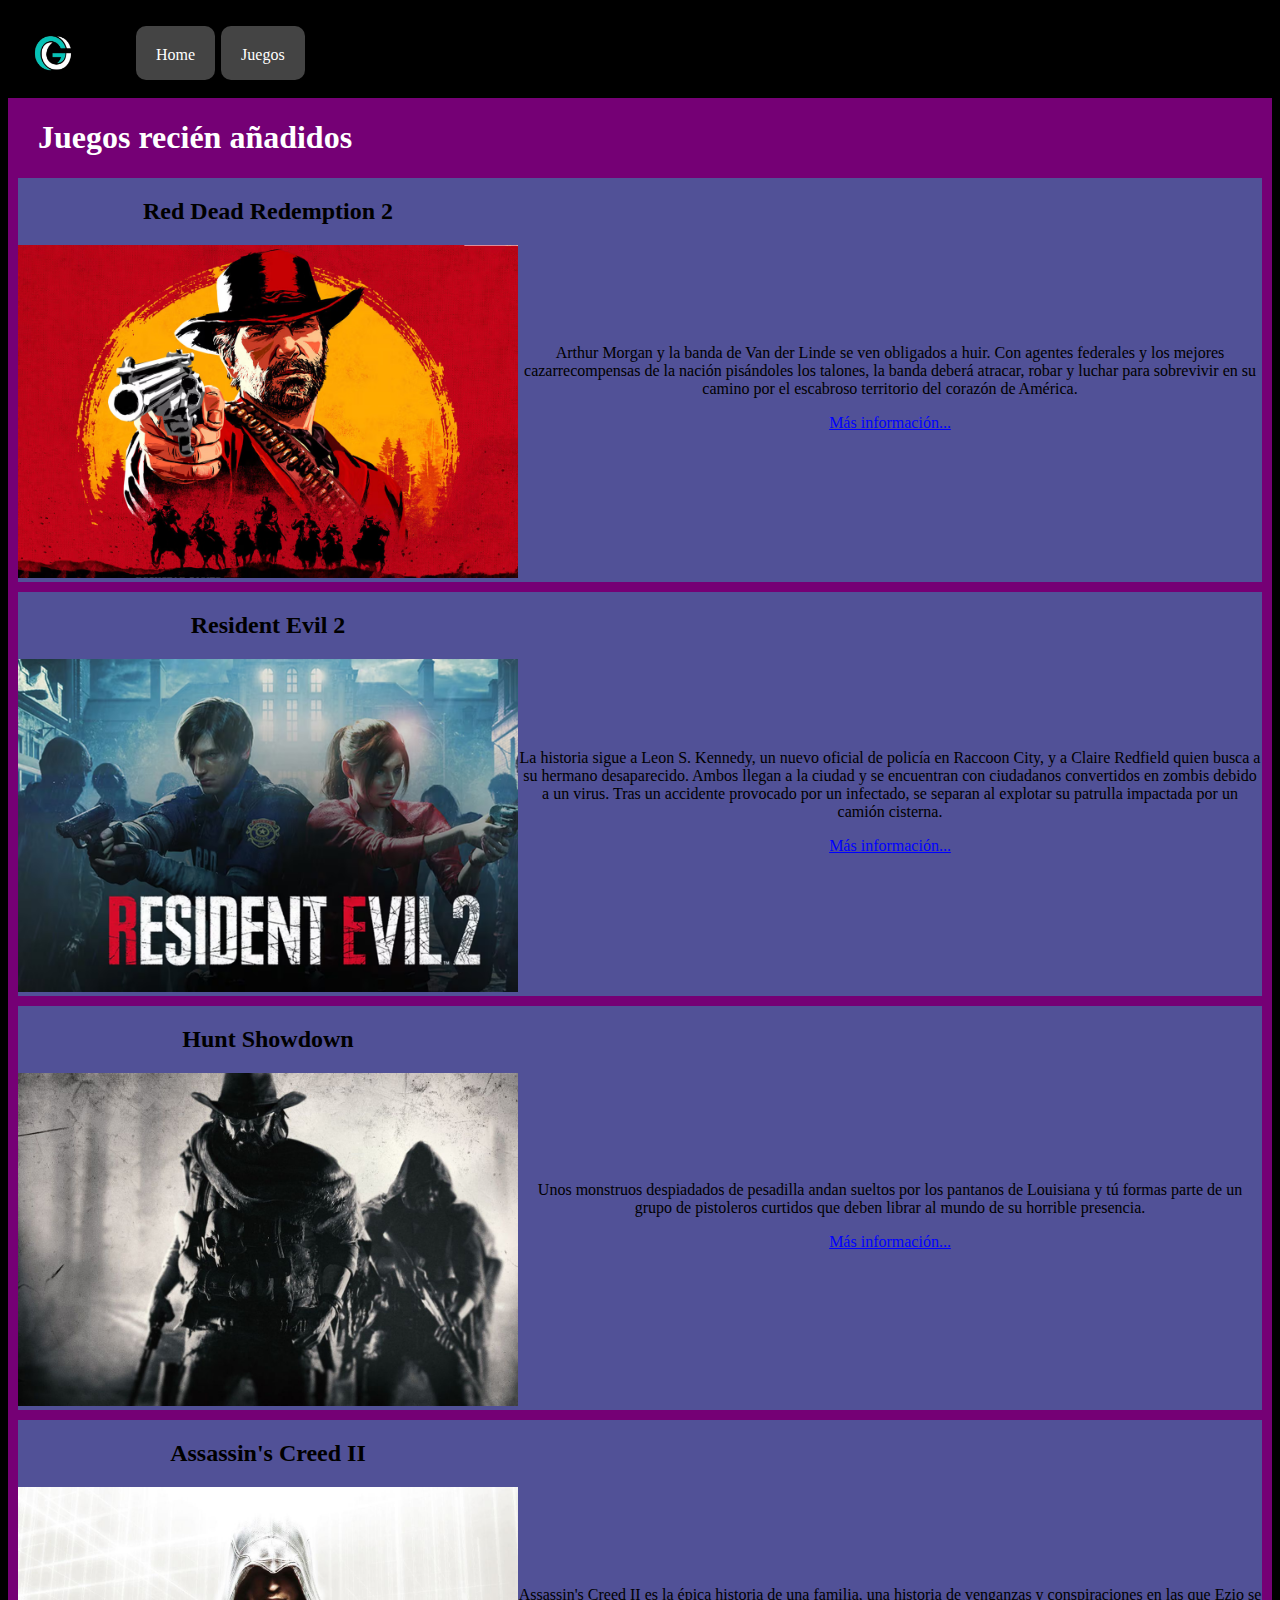
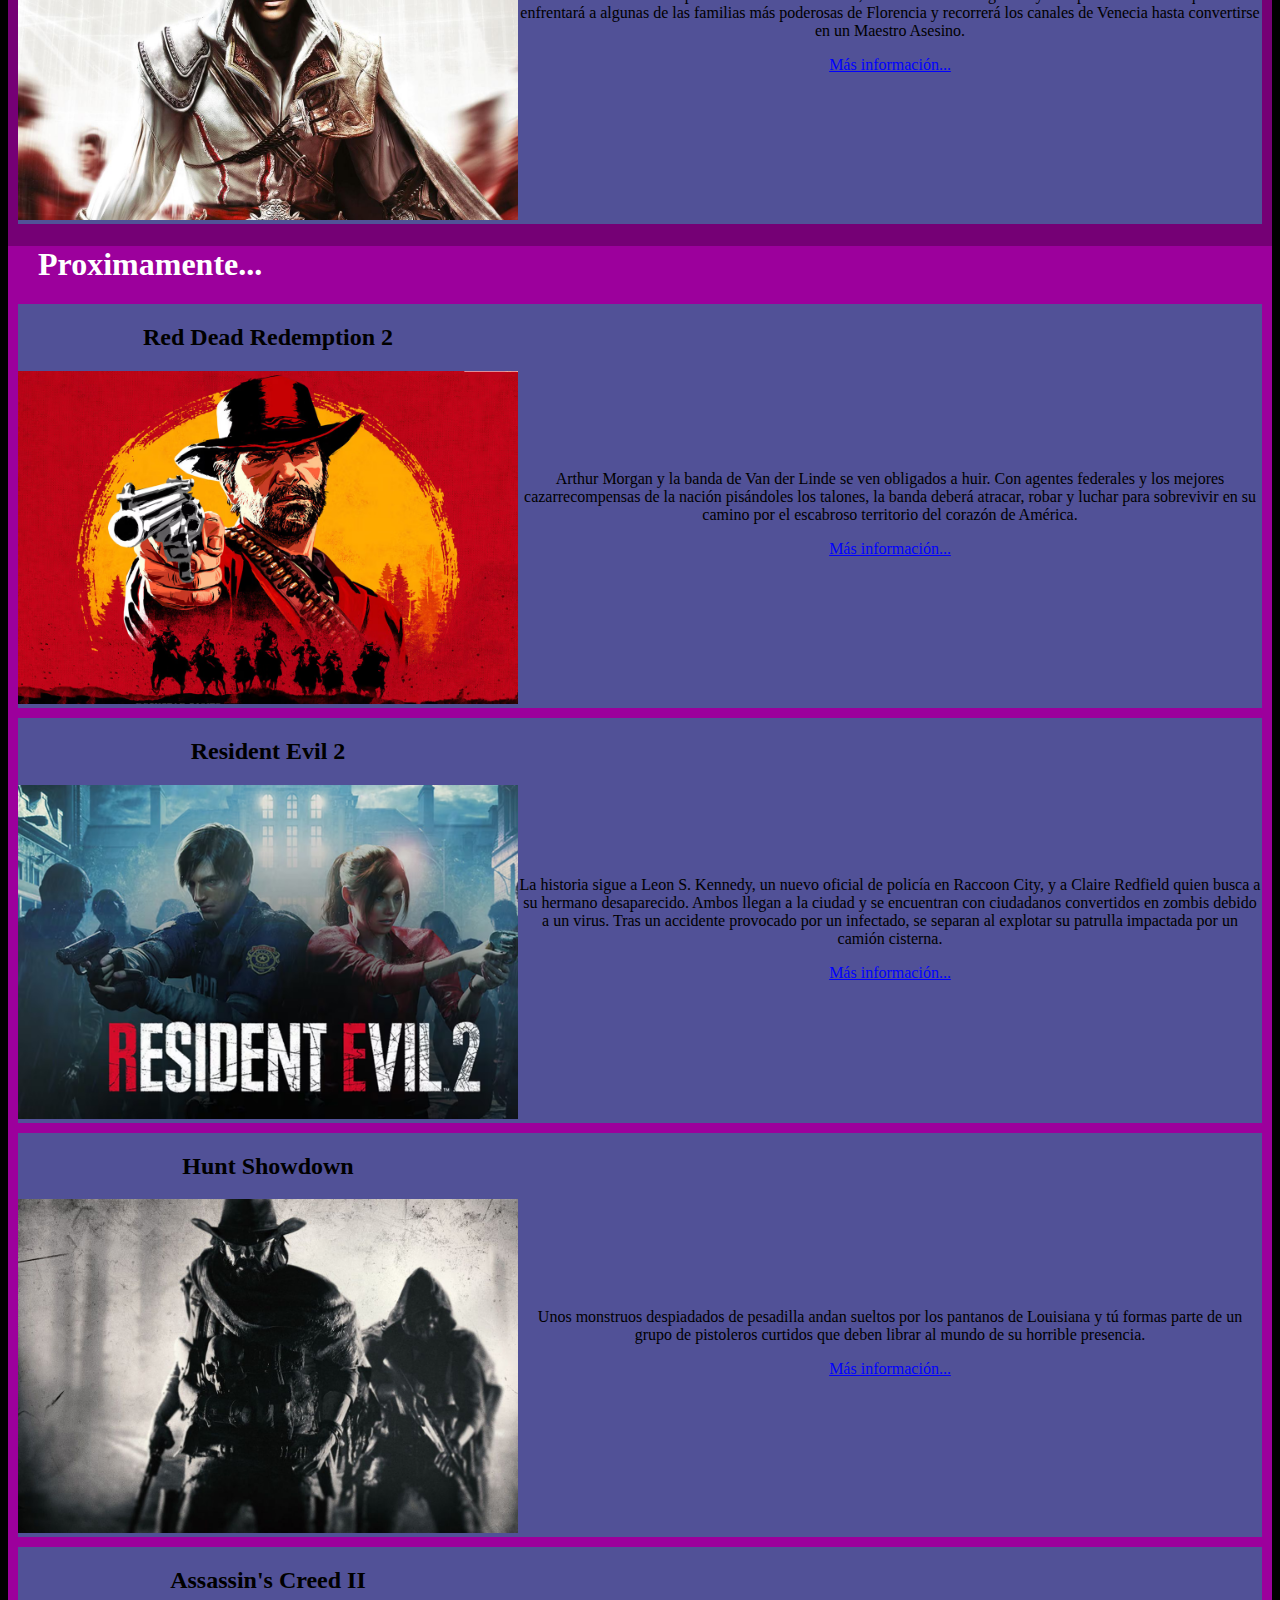
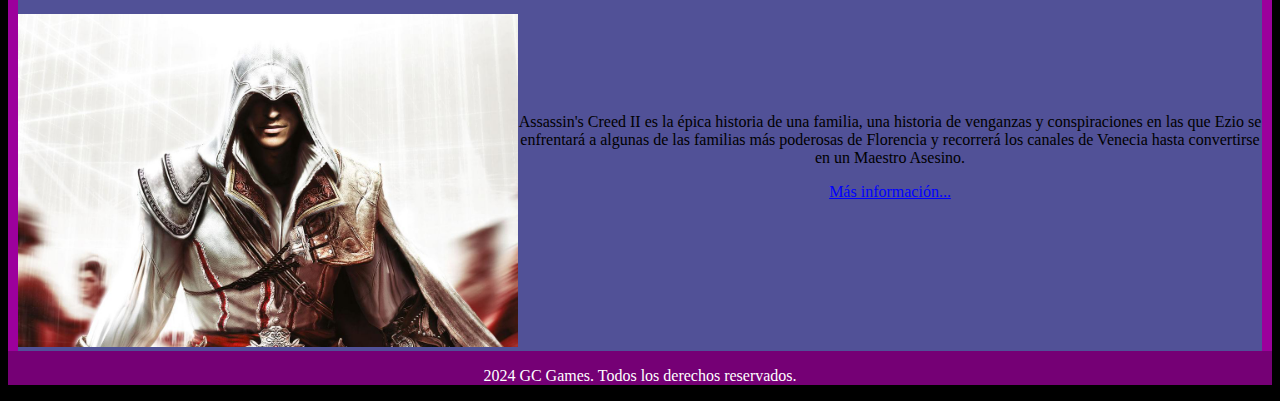
<file: TP1/index.html>
<!DOCTYPE html>
<html lang="es">
    <head>
        <title>GC Games</title>
        <link rel="stylesheet" href="css/index.css">
    </head>

    <body>
        <header>
            <nav>
                <img src="files/GC.png" alt="GCLogo">

                <a href="index.html">Home</a>
                <a href="games.html">Juegos</a>
                <!-- <a href="frequentquestions.html">Preguntas Frecuentes</a> -->
            </nav>
        </header>

        <main>
            <section>
                <h1>Juegos recién añadidos</h1>
                <article>
                    <div>
                        <h2>Red Dead Redemption 2</h2>
                        <img src="files/rdr2/rdr2.jpeg" alt="Red Dead Redemption 2">
                    </div>
                    <div>
                        <p>Arthur Morgan y la banda de Van der Linde se ven obligados a huir. 
                            Con agentes federales y los mejores cazarrecompensas de la nación pisándoles los talones, la banda deberá atracar, robar y 
                            luchar para sobrevivir en su camino por el escabroso territorio del corazón de América.</p>
                        <a href="RDR2.html">Más información...</a>
                    </div>
                </article>
                <article>
                    <div>
                        <h2>Resident Evil 2</h2>
                        <img src="files/re2/CE4TW2XFS5FYREMVEXHKNF2OQI.avif" alt="Resident Evil 2">
                    </div>
                    <div>
                        <p>La historia sigue a Leon S. Kennedy, un nuevo oficial de policía en Raccoon City, y a Claire Redfield
                                quien busca a su hermano desaparecido. Ambos llegan a la ciudad y se encuentran con ciudadanos 
                                convertidos en zombis debido a un virus. Tras un accidente provocado por un infectado, se separan al 
                                explotar su patrulla impactada por un camión cisterna.</p>
                        <a href="RE2.html">Más información...</a>
                    </div>
                </article>
                <article>
                    <div>
                        <h2>Hunt Showdown</h2>
                        <img src="files/hunt/hunt.jpg" alt="Hunt Showdown">
                    </div>
                    <div>
                        <p>Unos monstruos despiadados de pesadilla andan sueltos por los pantanos de Louisiana 
                            y tú formas parte de un grupo de pistoleros curtidos que deben librar al mundo de su horrible presencia.</p>
                        <a href="hunt.html">Más información...</a>
                    </div>
                </article>
                <article>
                    <div>
                        <h2>Assassin's Creed II</h2>
                        <img src="files/ac2/ac2.jpg" alt="Assassin's Creed 2">
                    </div>
                    <div>
                        <p>Assassin's Creed II es la épica historia de una familia, 
                            una historia de venganzas y conspiraciones en las que Ezio se enfrentará a algunas de 
                            las familias más poderosas de Florencia y recorrerá los canales de Venecia hasta convertirse en un Maestro Asesino.</p>
                        <a href="ACII.html">Más información...</a>
                    </div>
                </article>
            </section>
            <section class="Prox">
                <h1>Proximamente...</h1>
                <article>
                    <div>
                        <h2>Red Dead Redemption 2</h2>
                        <img src="files/rdr2/rdr2.jpeg" alt="Red Dead Redemption 2">
                    </div>
                    <div>
                        <p>Arthur Morgan y la banda de Van der Linde se ven obligados a huir. 
                            Con agentes federales y los mejores cazarrecompensas de la nación pisándoles los talones, la banda deberá atracar, robar y 
                            luchar para sobrevivir en su camino por el escabroso territorio del corazón de América.</p>
                        <a href="RDR2.html">Más información...</a>
                    </div>
                </article>
                <article>
                    <div>
                        <h2>Resident Evil 2</h2>
                        <img src="files/re2/CE4TW2XFS5FYREMVEXHKNF2OQI.avif" alt="Resident Evil 2">
                    </div>
                    <div>
                        <p>La historia sigue a Leon S. Kennedy, un nuevo oficial de policía en Raccoon City, y a Claire Redfield
                                quien busca a su hermano desaparecido. Ambos llegan a la ciudad y se encuentran con ciudadanos 
                                convertidos en zombis debido a un virus. Tras un accidente provocado por un infectado, se separan al 
                                explotar su patrulla impactada por un camión cisterna.</p>
                        <a href="RE2.html">Más información...</a>
                    </div>
                </article>
                <article>
                    <div>
                        <h2>Hunt Showdown</h2>
                        <img src="files/hunt/hunt.jpg" alt="Hunt Showdown">
                    </div>
                    <div>
                        <p>Unos monstruos despiadados de pesadilla andan sueltos por los pantanos de Louisiana 
                            y tú formas parte de un grupo de pistoleros curtidos que deben librar al mundo de su horrible presencia.</p>
                        <a href="hunt.html">Más información...</a>
                    </div>
                </article>
                <article>
                    <div>
                        <h2>Assassin's Creed II</h2>
                        <img src="files/ac2/ac2.jpg" alt="Assassin's Creed 2">
                    </div>
                    <div>
                        <p>Assassin's Creed II es la épica historia de una familia, 
                            una historia de venganzas y conspiraciones en las que Ezio se enfrentará a algunas de 
                            las familias más poderosas de Florencia y recorrerá los canales de Venecia hasta convertirse en un Maestro Asesino.</p>
                        <a href="ACII.html">Más información...</a>
                    </div>
                </article>
            </section>
        </main>

        <footer>
            <p>2024 GC Games. Todos los derechos reservados.</p>
        </footer>
    </body>


</html>
</file>
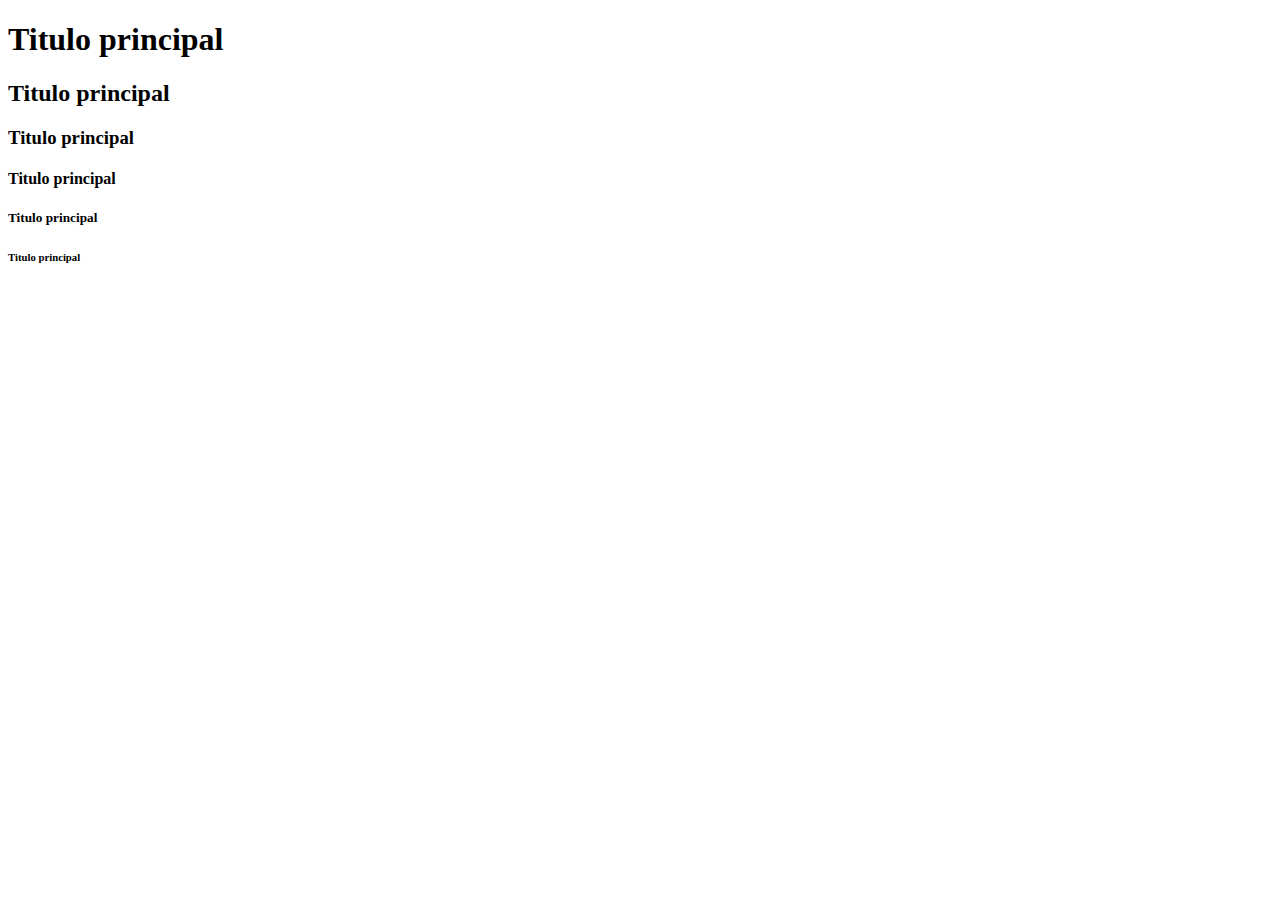
<file: Clases/Digital House/index.html>
<!DOCTYPE html>
<html lang="en">
<head>
    <meta charset="UTF-8">
    <meta name="viewport" content="width=device-width, initial-scale=1.0">
    <title>Proyect HTML Digitech</title>
</head>
<body>
    
    <h1>Titulo principal</h1>
    <h2>Titulo principal</h2>
    <h3>Titulo principal</h3>
    <h4>Titulo principal</h4>
    <h5>Titulo principal</h5>
    <h6>Titulo principal</h6>


</body>
</html>
</file>
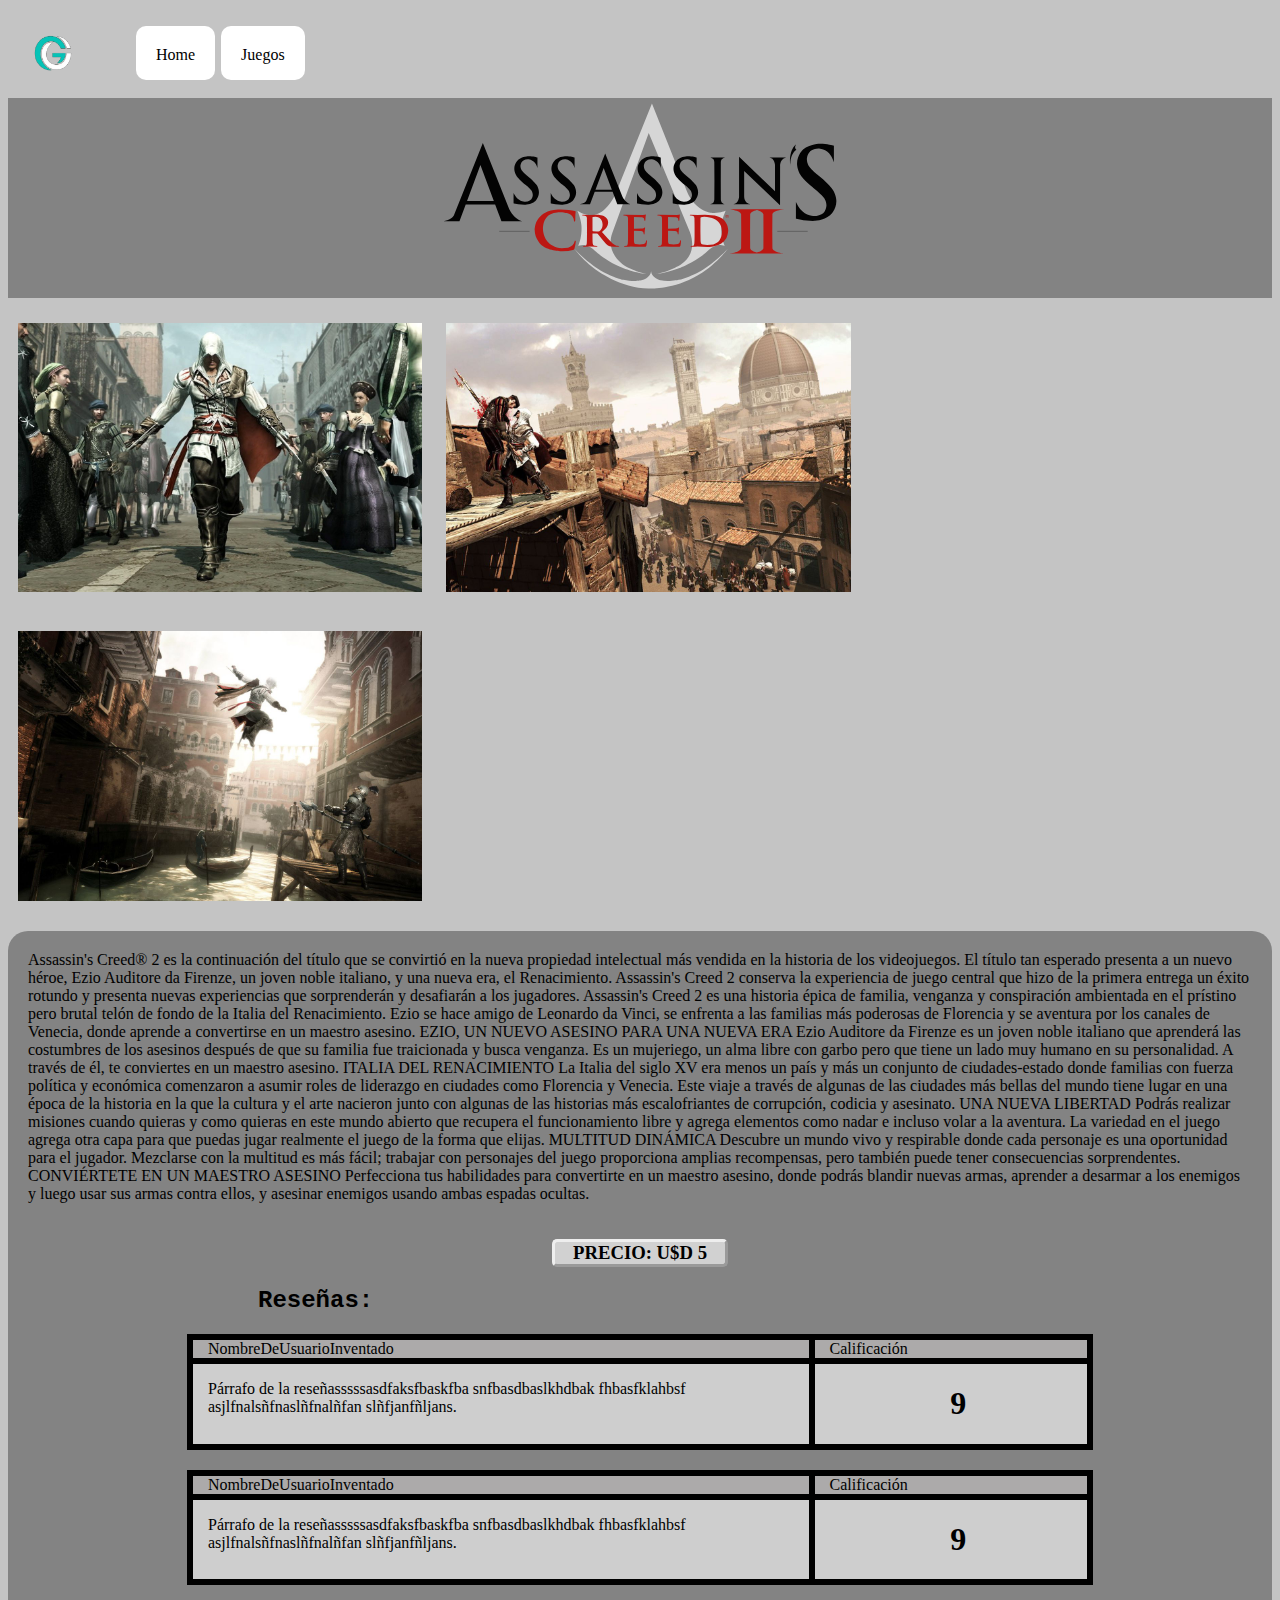
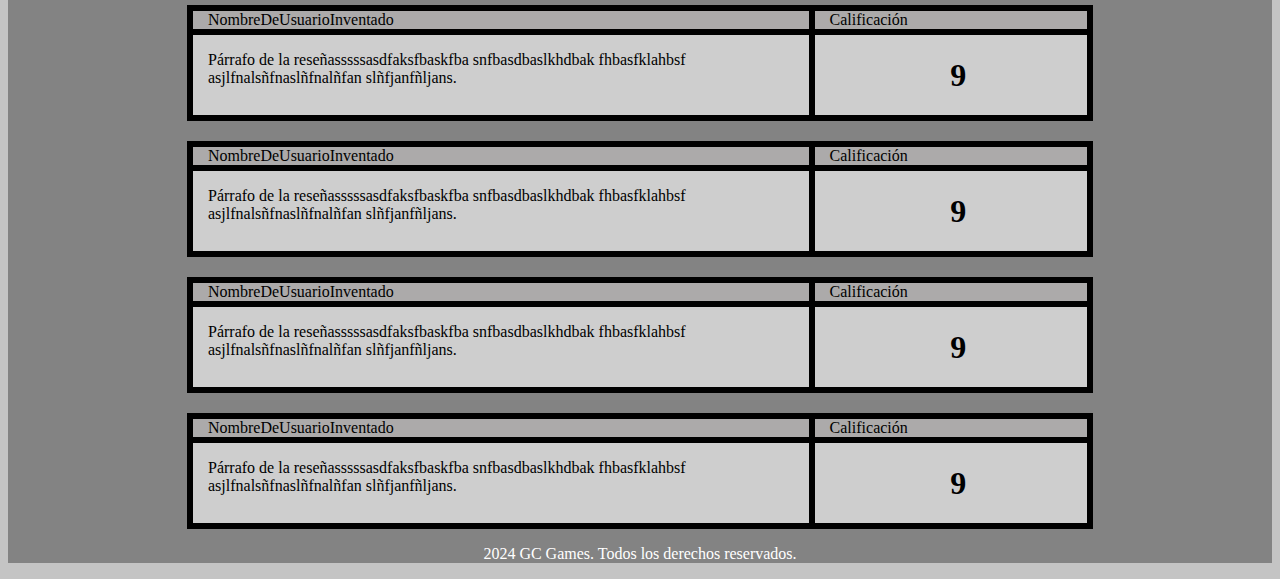
<file: TP1/ACII.html>
<!DOCTYPE html>
<html lang="es">
    <head>
        <title>GC Games</title>
        <link rel="stylesheet" href="css/AC2.css">
    </head>

    <body>
        <header>
            <nav>
                <img src="files/GC.png" alt="GCLogo">

                <a href="index.html">Home</a>
                <a href="games.html">Juegos</a>
                <!-- <a href="frequentquestions.html">Preguntas Frecuentes</a> -->
            </nav>
        </header>

        <main>
            <article class="starter">
                <div class="logo">
                    <img src="files/ac2/AC2LOGO.svg" alt="rdrrr">
                </div>
                <div class="styleback">
                    <section>
                        <img src="files/ac2/MV5BNTBkZTk1MDEtZGFmZi00NmQyLTk3NDEtNTBmYTc5NWVhZjE5XkEyXkFqcGdeQXVyODU2OTIwMTg@._V1_.jpg" alt="RDR">
                        <img src="files/ac2/assassins-creed-2-screenshot_1280.0.jpg" alt="ew">
                        <img src="files/ac2/assassins_creed_2.0.jpg" alt="aa">
                    </section>
                    <aside>
                    <p>Assassin's Creed® 2 es la continuación del título que se convirtió en la nueva propiedad intelectual más vendida en la historia de los videojuegos. El título tan esperado presenta a un nuevo héroe, Ezio Auditore da Firenze, un joven noble italiano, y una nueva era, el Renacimiento.
                        Assassin's Creed 2 conserva la experiencia de juego central que hizo de la primera entrega un éxito rotundo y presenta nuevas experiencias que sorprenderán y desafiarán a los jugadores.
                        Assassin's Creed 2 es una historia épica de familia, venganza y conspiración ambientada en el prístino pero brutal telón de fondo de la Italia del Renacimiento. Ezio se hace amigo de Leonardo da Vinci, se enfrenta a las familias más poderosas de Florencia y se aventura por los canales de Venecia, donde aprende a convertirse en un maestro asesino.
                        EZIO, UN NUEVO ASESINO PARA UNA NUEVA ERA Ezio Auditore da Firenze es un joven noble italiano que aprenderá las costumbres de los asesinos después de que su familia fue traicionada y busca venganza. Es un mujeriego, un alma libre con garbo pero que tiene un lado muy humano en su personalidad. A través de él, te conviertes en un maestro asesino.
                        ITALIA DEL RENACIMIENTO La Italia del siglo XV era menos un país y más un conjunto de ciudades-estado donde familias con fuerza política y económica comenzaron a asumir roles de liderazgo en ciudades como Florencia y Venecia. Este viaje a través de algunas de las ciudades más bellas del mundo tiene lugar en una época de la historia en la que la cultura y el arte nacieron junto con algunas de las historias más escalofriantes de corrupción, codicia y asesinato.
                        UNA NUEVA LIBERTAD Podrás realizar misiones cuando quieras y como quieras en este mundo abierto que recupera el funcionamiento libre y agrega elementos como nadar e incluso volar a la aventura. La variedad en el juego agrega otra capa para que puedas jugar realmente el juego de la forma que elijas.
                        MULTITUD DINÁMICA Descubre un mundo vivo y respirable donde cada personaje es una oportunidad para el jugador. Mezclarse con la multitud es más fácil; trabajar con personajes del juego proporciona amplias recompensas, pero también puede tener consecuencias sorprendentes.
                        CONVIÉRTETE EN UN MAESTRO ASESINO Perfecciona tus habilidades para convertirte en un maestro asesino, donde podrás blandir nuevas armas, aprender a desarmar a los enemigos y luego usar sus armas contra ellos, y asesinar enemigos usando ambas espadas ocultas.</p>
                    <h3>PRECIO: U$D 5</h3>
                    </aside>
            </div>

            </article>
            <article id="RR">
                <h2>Reseñas:</h2>
                <section class="Reseña">
                    <div class="NegroPadre blablabla">
                        <div class="username">
                            <span>NombreDeUsuarioInventado</span>
                        </div>
                        <div class="rating">
                            <span>Calificación</span>
                        </div>
                    </div>
                    <div class="NegroHijo">
                        <div class="review-text">
                            <p>Párrafo de la reseñasssssasdfaksfbaskfba snfbasdbaslkhdbak fhbasfklahbsf
                                asjlfnalsñfnaslñfnalñfan slñfjanfñljans.</p>
                        </div>
                        <div class="review-note">
                            <p><h1>9</h1></p>
                        </div>
                    </div>
                </section>
                <section class="Reseña">
                    <div class="NegroPadre blablabla">
                        <div class="username">
                            <span>NombreDeUsuarioInventado</span>
                        </div>
                        <div class="rating">
                            <span>Calificación</span>
                        </div>
                    </div>
                    <div class="NegroHijo">
                        <div class="review-text">
                            <p>Párrafo de la reseñasssssasdfaksfbaskfba snfbasdbaslkhdbak fhbasfklahbsf
                                asjlfnalsñfnaslñfnalñfan slñfjanfñljans.</p>
                        </div>
                        <div class="review-note">
                            <p><h1>9</h1></p>
                        </div>
                    </div>
                </section>
                <section class="Reseña">
                    <div class="NegroPadre blablabla">
                        <div class="username">
                            <span>NombreDeUsuarioInventado</span>
                        </div>
                        <div class="rating">
                            <span>Calificación</span>
                        </div>
                    </div>
                    <div class="NegroHijo">
                        <div class="review-text">
                            <p>Párrafo de la reseñasssssasdfaksfbaskfba snfbasdbaslkhdbak fhbasfklahbsf
                                asjlfnalsñfnaslñfnalñfan slñfjanfñljans.</p>
                        </div>
                        <div class="review-note">
                            <p><h1>9</h1></p>
                        </div>
                    </div>
                </section>
                <section class="Reseña">
                    <div class="NegroPadre blablabla">
                        <div class="username">
                            <span>NombreDeUsuarioInventado</span>
                        </div>
                        <div class="rating">
                            <span>Calificación</span>
                        </div>
                    </div>
                    <div class="NegroHijo">
                        <div class="review-text">
                            <p>Párrafo de la reseñasssssasdfaksfbaskfba snfbasdbaslkhdbak fhbasfklahbsf
                                asjlfnalsñfnaslñfnalñfan slñfjanfñljans.</p>
                        </div>
                        <div class="review-note">
                            <p><h1>9</h1></p>
                        </div>
                    </div>
                </section>
                <section class="Reseña">
                    <div class="NegroPadre blablabla">
                        <div class="username">
                            <span>NombreDeUsuarioInventado</span>
                        </div>
                        <div class="rating">
                            <span>Calificación</span>
                        </div>
                    </div>
                    <div class="NegroHijo">
                        <div class="review-text">
                            <p>Párrafo de la reseñasssssasdfaksfbaskfba snfbasdbaslkhdbak fhbasfklahbsf
                                asjlfnalsñfnaslñfnalñfan slñfjanfñljans.</p>
                        </div>
                        <div class="review-note">
                            <p><h1>9</h1></p>
                        </div>
                    </div>
                </section>
                <section class="Reseña">
                    <div class="NegroPadre blablabla">
                        <div class="username">
                            <span>NombreDeUsuarioInventado</span>
                        </div>
                        <div class="rating">
                            <span>Calificación</span>
                        </div>
                    </div>
                    <div class="NegroHijo">
                        <div class="review-text">
                            <p>Párrafo de la reseñasssssasdfaksfbaskfba snfbasdbaslkhdbak fhbasfklahbsf
                                asjlfnalsñfnaslñfnalñfan slñfjanfñljans.</p>
                        </div>
                        <div class="review-note">
                            <p><h1>9</h1></p>
                        </div>
                    </div>
                </section>
            </article>
            
        </main>
        <footer>
            <p>2024 GC Games. Todos los derechos reservados.</p>
        </footer>
    </body>
</html>
</file>
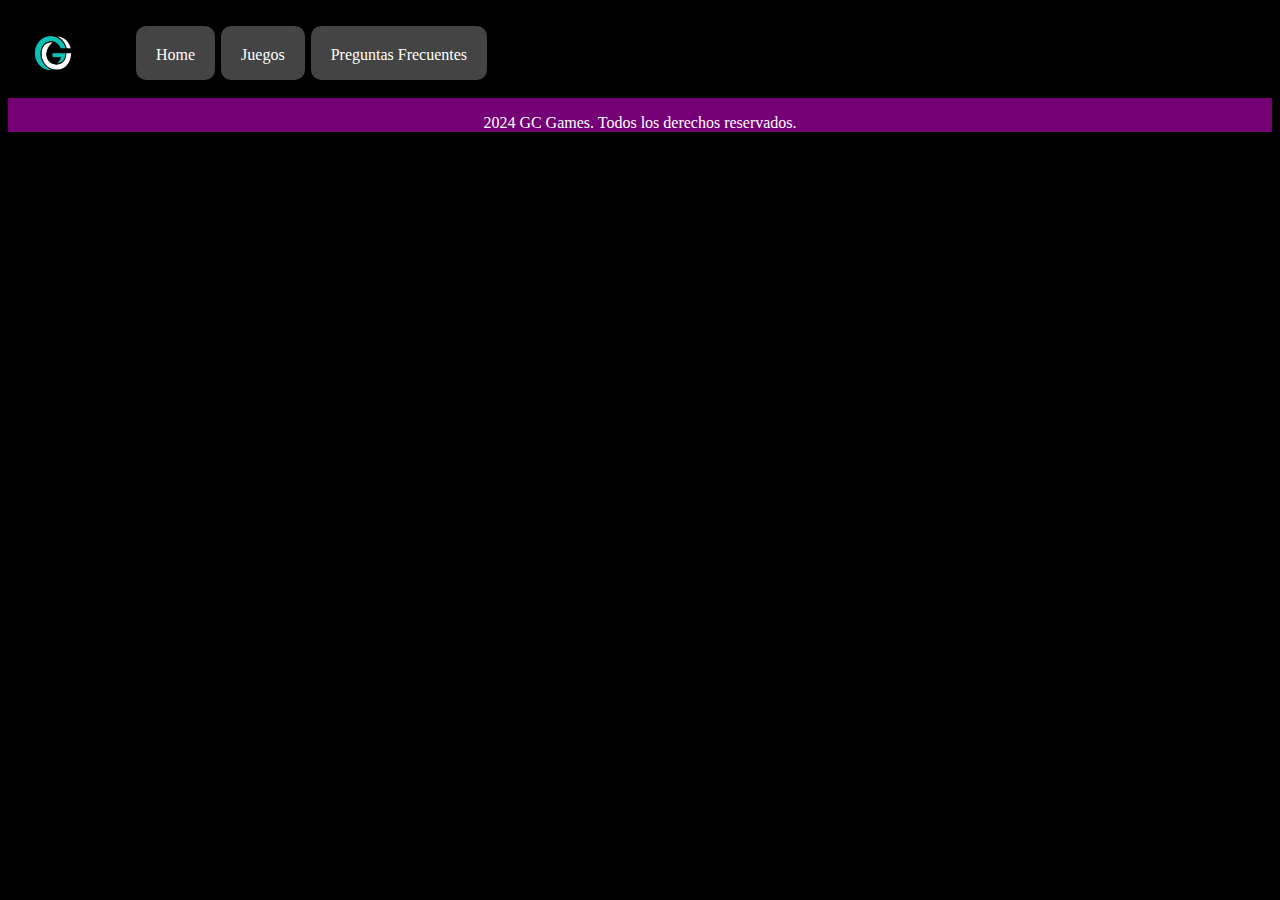
<file: TP1/frequentquestions.html>
<!DOCTYPE html>
<html lang="es">
    <head>
        <title>GC Games</title>
        <link rel="stylesheet" href="css/index.css">
    </head>

    <body>
        <header>
            <nav>
                <img src="files/GC.png" alt="GCLogo">

                <a href="index.html">Home</a>
                <a href="games.html">Juegos</a>
                <a href="frequentquestions.html">Preguntas Frecuentes</a>
            </nav>
        </header>


        <main>


            
        </main>

        <footer>
            <p>2024 GC Games. Todos los derechos reservados.</p>
        </footer>
    </body>
</html>
</file>
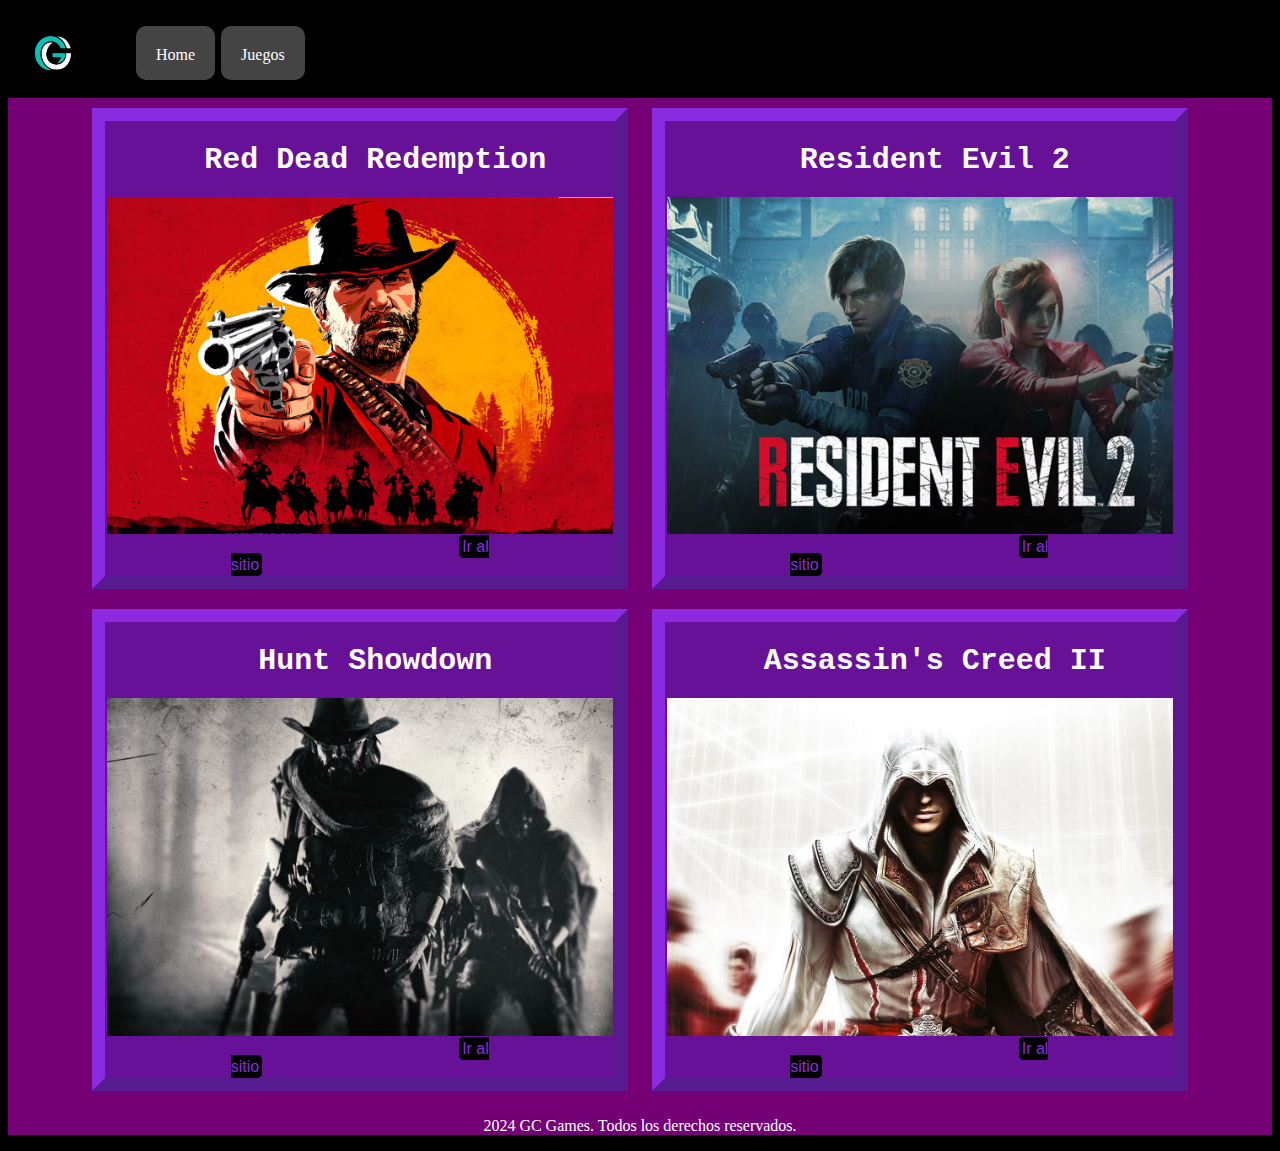
<file: TP1/games.html>
<!DOCTYPE html>
<html lang="es">
    <head>
        <title>Juegos</title>
        <link rel="stylesheet" href="css/index.css">
    </head>

    <body>
        <header>
            <nav>
                <img src="files/GC.png" alt="GCLogo">

                <a href="index.html">Home</a>
                <a href="games.html">Juegos</a>
                <!-- <a href="frequentquestions.html">Preguntas Frecuentes</a> -->
            </nav>
        </header>

        <main>
            <section id="GamesView">
                <article class="Games">
                    <div><h1>Red Dead Redemption</h1></div>
                    <div><img src="files/rdr2/rdr2.jpeg" alt="Red Dead Redemption 2"></div>
                    <a href="RDR2.html">Ir al sitio</a>
                </article>
                <article class="Games">
                    <div><h1>Resident Evil 2</h1></div>
                    <img src="files/re2/CE4TW2XFS5FYREMVEXHKNF2OQI.avif" alt="Resident Evil 2">
                    <a href="RE2.html">Ir al sitio</a>
                </article>
                <article class="Games">
                    <div><h1>Hunt Showdown</h1></div>
                    <img src="files/hunt/hunt.jpg" alt="Hunt Showdown">
                    <a href="hunt.html">Ir al sitio</a>
                </article>
                <article class="Games">
                    <div><h1>Assassin's Creed II</h1></div>
                    <img src="files/ac2/ac2.jpg" alt="Assassin's Creed II">
                    <a href="ACII.html">Ir al sitio</a>
                </article>
            </section>
        </main>

        <footer>
            <p>2024 GC Games. Todos los derechos reservados.</p>
        </footer>
    </body>
</file>
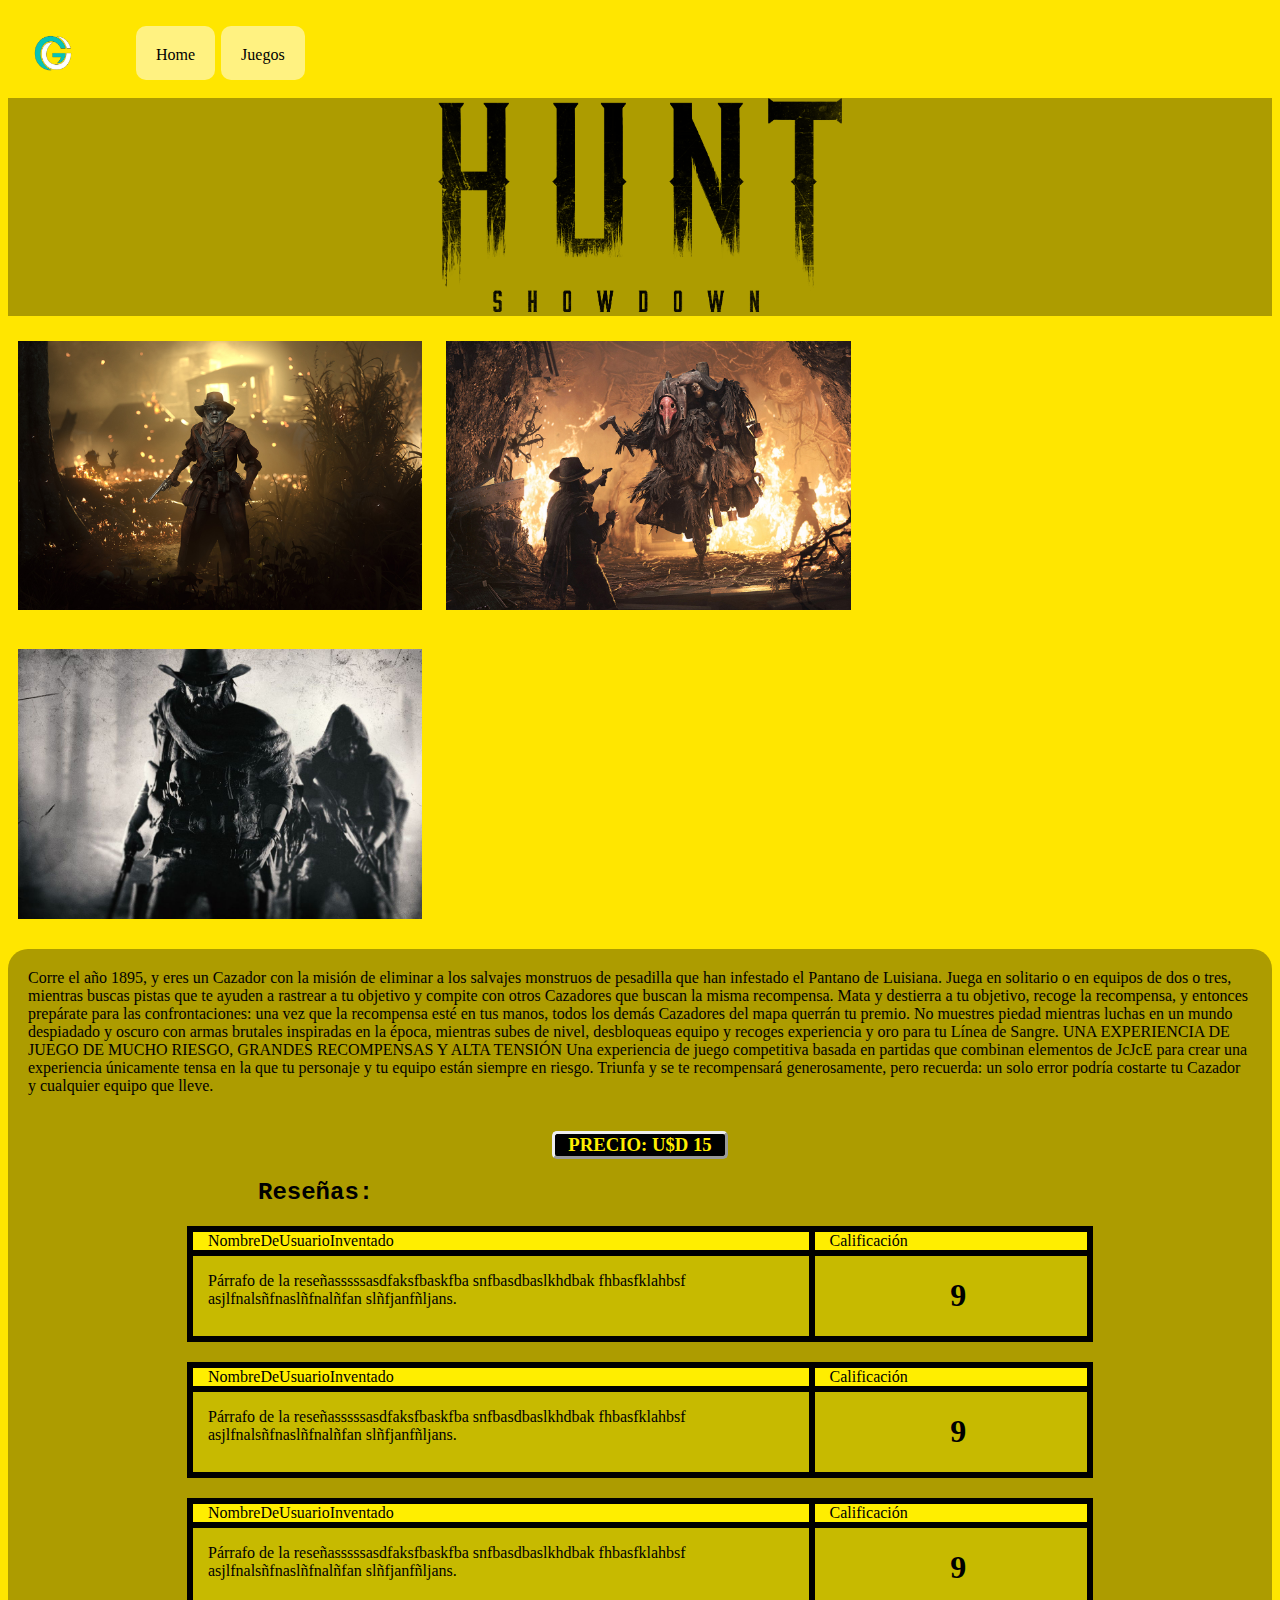
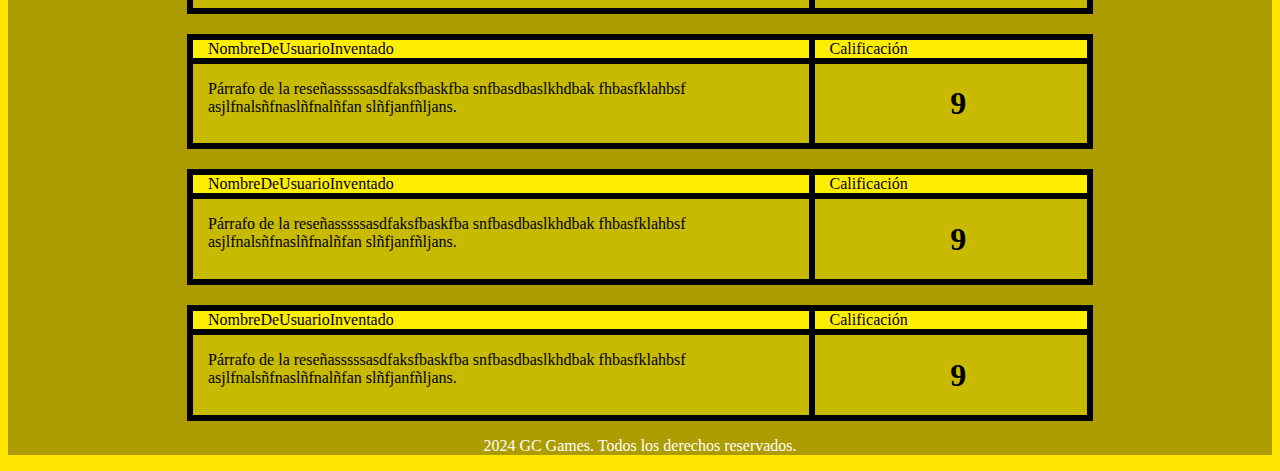
<file: TP1/hunt.html>
<!DOCTYPE html>
<html lang="es">
    <head>
        <title>GC Games</title>
        <link rel="stylesheet" href="css/hunt.css">
    </head>

    <body>
        <header>
            <nav>
                <img src="files/GC.png" alt="GCLogo">

                <a href="index.html">Home</a>
                <a href="games.html">Juegos</a>
                <!-- <a href="frequentquestions.html">Preguntas Frecuentes</a> -->
            </nav>
        </header>

        <main>
            <article class="starter">
                <div class="logo">
                    <img src="files/hunt/huntlogo.png" alt="rdrrr">
                </div>
                <div class="styleback">
                    <section>
                        <img src="files/hunt/5f8bb81a-243c-4474-aa85-adf674802fc0.jpg" alt="RDR">
                        <img src="files/hunt/d2f15d7e-ee98-44de-8fa9-7a7ba8a76d21.jpg" alt="ew">
                        <img src="files/hunt/hunt.jpg" alt="aa">
                    </section>
                    <aside>
                    <p>Corre el año 1895, y eres un Cazador con la misión de eliminar a los salvajes monstruos de pesadilla que han infestado el Pantano de Luisiana. Juega en solitario o en equipos de dos o tres, mientras buscas pistas que te ayuden a rastrear a tu objetivo y compite con otros Cazadores que buscan la misma recompensa. Mata y destierra a tu objetivo, recoge la recompensa, y entonces prepárate para las confrontaciones: una vez que la recompensa esté en tus manos, todos los demás Cazadores del mapa querrán tu premio. No muestres piedad mientras luchas en un mundo despiadado y oscuro con armas brutales inspiradas en la época, mientras subes de nivel, desbloqueas equipo y recoges experiencia y oro para tu Línea de Sangre.

                        UNA EXPERIENCIA DE JUEGO DE MUCHO RIESGO, GRANDES RECOMPENSAS Y ALTA TENSIÓN
                        
                        Una experiencia de juego competitiva basada en partidas que combinan elementos de JcJcE para crear una experiencia únicamente tensa en la que tu personaje y tu equipo están siempre en riesgo. Triunfa y se te recompensará generosamente, pero recuerda: un solo error podría costarte tu Cazador y cualquier equipo que lleve.</p>
                    <h3>PRECIO: U$D 15</h3>
                    </aside>
            </div>

            </article>
            <article id="RR">
                <h2>Reseñas:</h2>
                <section class="Reseña">
                    <div class="NegroPadre blablabla">
                        <div class="username">
                            <span>NombreDeUsuarioInventado</span>
                        </div>
                        <div class="rating">
                            <span>Calificación</span>
                        </div>
                    </div>
                    <div class="NegroHijo">
                        <div class="review-text">
                            <p>Párrafo de la reseñasssssasdfaksfbaskfba snfbasdbaslkhdbak fhbasfklahbsf
                                asjlfnalsñfnaslñfnalñfan slñfjanfñljans.</p>
                        </div>
                        <div class="review-note">
                            <p><h1>9</h1></p>
                        </div>
                    </div>
                </section>
                <section class="Reseña">
                    <div class="NegroPadre blablabla">
                        <div class="username">
                            <span>NombreDeUsuarioInventado</span>
                        </div>
                        <div class="rating">
                            <span>Calificación</span>
                        </div>
                    </div>
                    <div class="NegroHijo">
                        <div class="review-text">
                            <p>Párrafo de la reseñasssssasdfaksfbaskfba snfbasdbaslkhdbak fhbasfklahbsf
                                asjlfnalsñfnaslñfnalñfan slñfjanfñljans.</p>
                        </div>
                        <div class="review-note">
                            <p><h1>9</h1></p>
                        </div>
                    </div>
                </section>
                <section class="Reseña">
                    <div class="NegroPadre blablabla">
                        <div class="username">
                            <span>NombreDeUsuarioInventado</span>
                        </div>
                        <div class="rating">
                            <span>Calificación</span>
                        </div>
                    </div>
                    <div class="NegroHijo">
                        <div class="review-text">
                            <p>Párrafo de la reseñasssssasdfaksfbaskfba snfbasdbaslkhdbak fhbasfklahbsf
                                asjlfnalsñfnaslñfnalñfan slñfjanfñljans.</p>
                        </div>
                        <div class="review-note">
                            <p><h1>9</h1></p>
                        </div>
                    </div>
                </section>
                <section class="Reseña">
                    <div class="NegroPadre blablabla">
                        <div class="username">
                            <span>NombreDeUsuarioInventado</span>
                        </div>
                        <div class="rating">
                            <span>Calificación</span>
                        </div>
                    </div>
                    <div class="NegroHijo">
                        <div class="review-text">
                            <p>Párrafo de la reseñasssssasdfaksfbaskfba snfbasdbaslkhdbak fhbasfklahbsf
                                asjlfnalsñfnaslñfnalñfan slñfjanfñljans.</p>
                        </div>
                        <div class="review-note">
                            <p><h1>9</h1></p>
                        </div>
                    </div>
                </section>
                <section class="Reseña">
                    <div class="NegroPadre blablabla">
                        <div class="username">
                            <span>NombreDeUsuarioInventado</span>
                        </div>
                        <div class="rating">
                            <span>Calificación</span>
                        </div>
                    </div>
                    <div class="NegroHijo">
                        <div class="review-text">
                            <p>Párrafo de la reseñasssssasdfaksfbaskfba snfbasdbaslkhdbak fhbasfklahbsf
                                asjlfnalsñfnaslñfnalñfan slñfjanfñljans.</p>
                        </div>
                        <div class="review-note">
                            <p><h1>9</h1></p>
                        </div>
                    </div>
                </section>
                <section class="Reseña">
                    <div class="NegroPadre blablabla">
                        <div class="username">
                            <span>NombreDeUsuarioInventado</span>
                        </div>
                        <div class="rating">
                            <span>Calificación</span>
                        </div>
                    </div>
                    <div class="NegroHijo">
                        <div class="review-text">
                            <p>Párrafo de la reseñasssssasdfaksfbaskfba snfbasdbaslkhdbak fhbasfklahbsf
                                asjlfnalsñfnaslñfnalñfan slñfjanfñljans.</p>
                        </div>
                        <div class="review-note">
                            <p><h1>9</h1></p>
                        </div>
                    </div>
                </section>
            </article>
            
        </main>
        <footer>
            <p>2024 GC Games. Todos los derechos reservados.</p>
        </footer>
    </body>
</html>
</file>
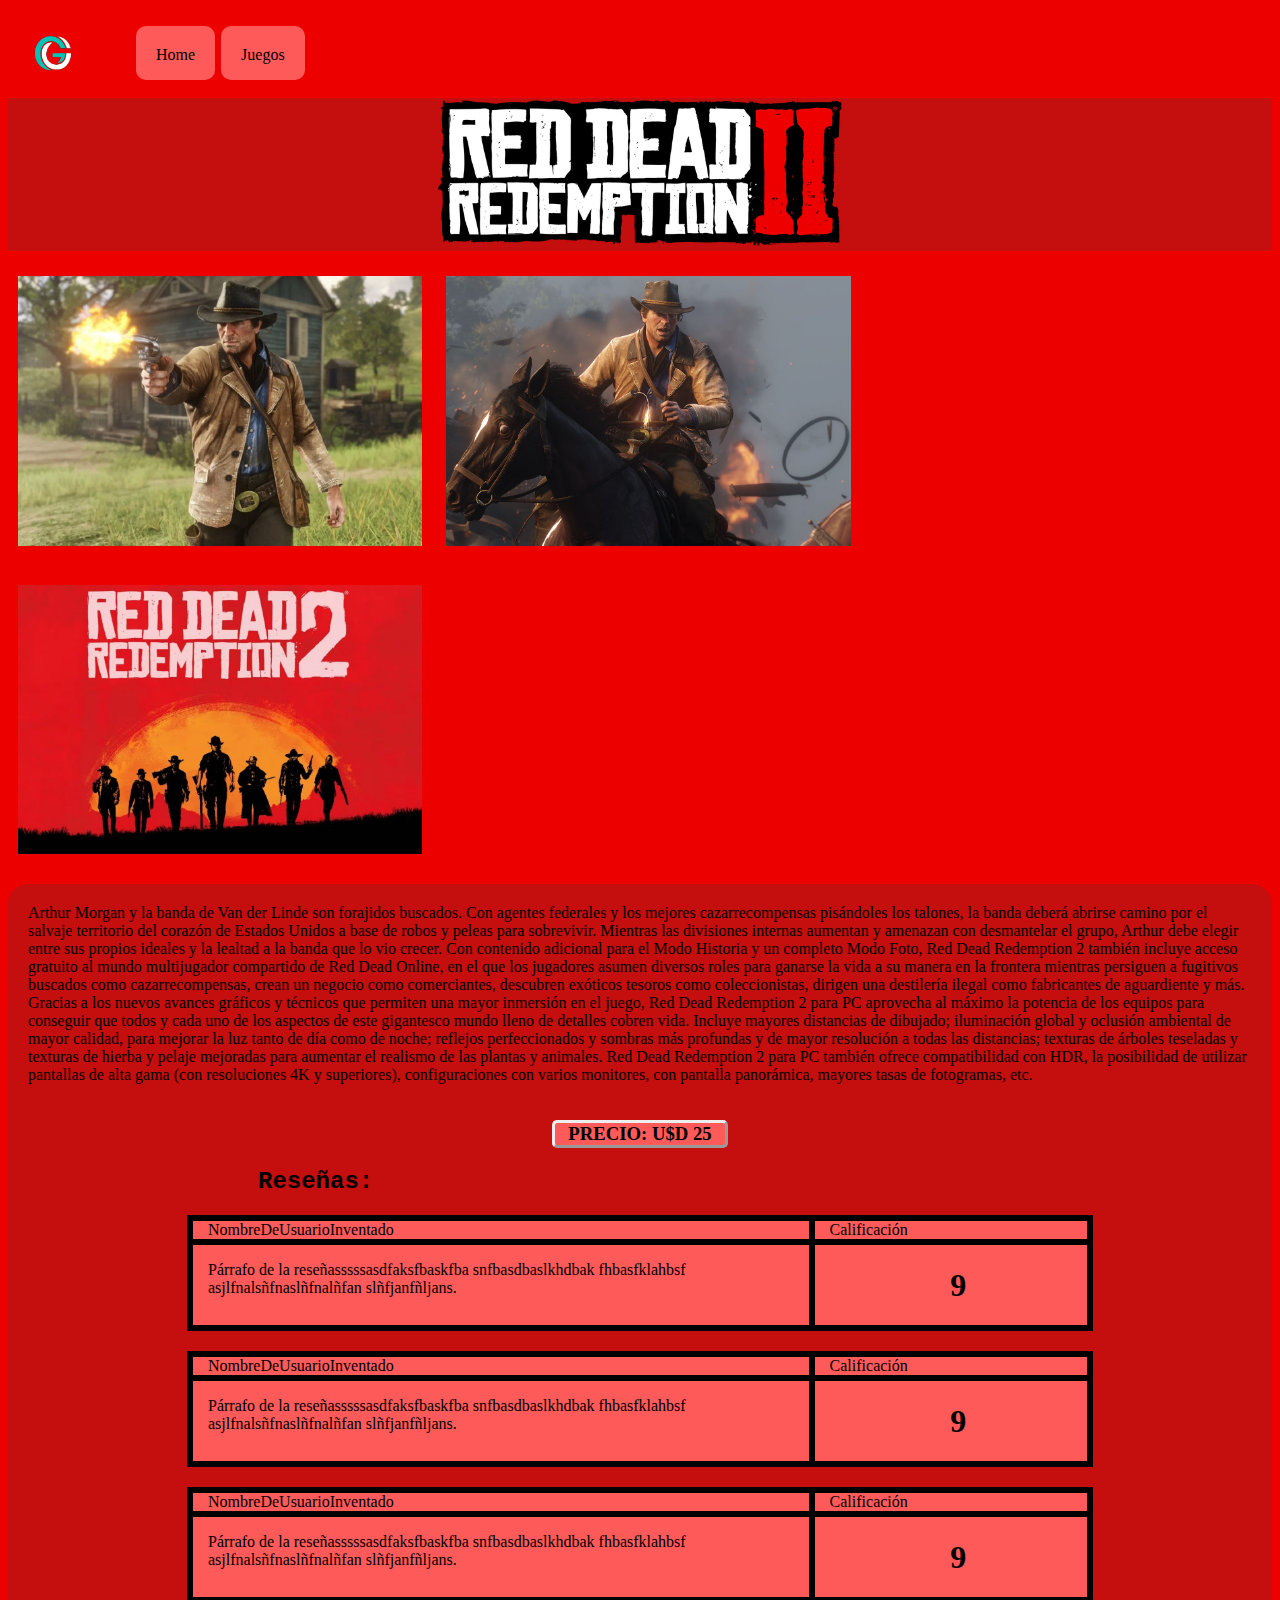
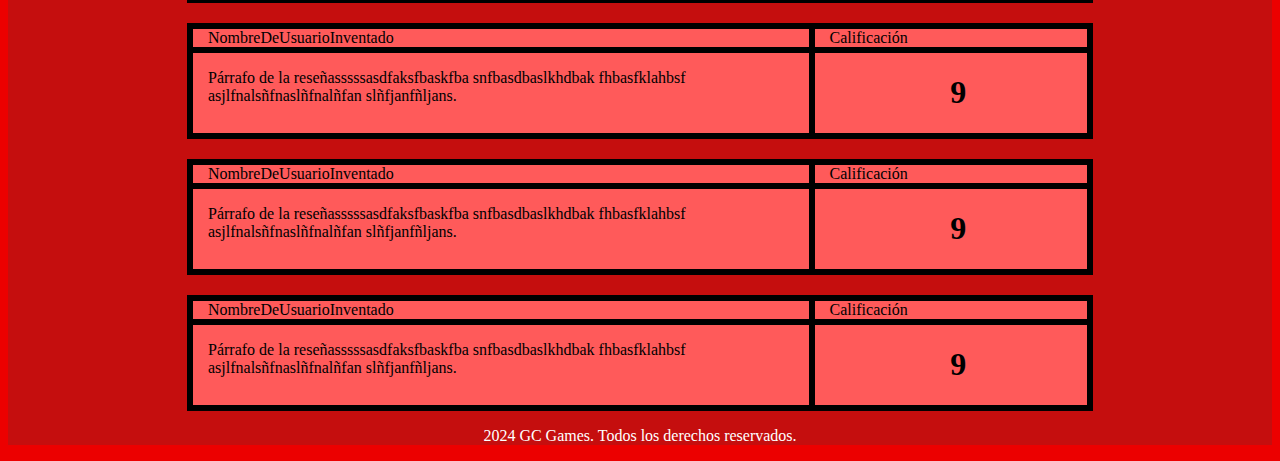
<file: TP1/RDR2.html>
<!DOCTYPE html>
<html lang="es">
    <head>
        <title>GC Games</title>
        <link rel="stylesheet" href="css/RDR2.css">
    </head>

    <body>
        <header>
            <nav>
                <img src="files/GC.png" alt="GCLogo">

                <a href="index.html">Home</a>
                <a href="games.html">Juegos</a>
                <!-- <a href="frequentquestions.html">Preguntas Frecuentes</a> -->
            </nav>
        </header>

        <main>
            <article class="starter">
                <div class="logo">
                    <img src="files/rdr2/rdr2logo.png" alt="rdrrr">
                </div>
                <div class="styleback">
                    <section>
                        <img src="files/rdr2/red-dead-redemption-II.jpg" alt="RDR">
                        <img src="files/rdr2/RDR2_Screenshot_215.0.jpg" alt="ew">
                        <img src="files/rdr2/what-we-want-in-red-dead-redemption-2-online.avif" alt="aa">
                    </section>
                    <aside>
                    <p>
                        
Arthur Morgan y la banda de Van der Linde son forajidos buscados. Con agentes federales y los mejores cazarrecompensas pisándoles los talones, la banda deberá abrirse camino por el salvaje territorio del corazón de Estados Unidos a base de robos y peleas para sobrevivir. Mientras las divisiones internas aumentan y amenazan con desmantelar el grupo, Arthur debe elegir entre sus propios ideales y la lealtad a la banda que lo vio crecer.

Con contenido adicional para el Modo Historia y un completo Modo Foto, Red Dead Redemption 2 también incluye acceso gratuito al mundo multijugador compartido de Red Dead Online, en el que los jugadores asumen diversos roles para ganarse la vida a su manera en la frontera mientras persiguen a fugitivos buscados como cazarrecompensas, crean un negocio como comerciantes, descubren exóticos tesoros como coleccionistas, dirigen una destilería ilegal como fabricantes de aguardiente y más.

Gracias a los nuevos avances gráficos y técnicos que permiten una mayor inmersión en el juego, Red Dead Redemption 2 para PC aprovecha al máximo la potencia de los equipos para conseguir que todos y cada uno de los aspectos de este gigantesco mundo lleno de detalles cobren vida. Incluye mayores distancias de dibujado; iluminación global y oclusión ambiental de mayor calidad, para mejorar la luz tanto de día como de noche; reflejos perfeccionados y sombras más profundas y de mayor resolución a todas las distancias; texturas de árboles teseladas y texturas de hierba y pelaje mejoradas para aumentar el realismo de las plantas y animales.

Red Dead Redemption 2 para PC también ofrece compatibilidad con HDR, la posibilidad de utilizar pantallas de alta gama (con resoluciones 4K y superiores), configuraciones con varios monitores, con pantalla panorámica, mayores tasas de fotogramas, etc. </p>
                    <h3>PRECIO: U$D 25</h3>
                    </aside>
            </div>

            </article>
            <article id="RR">
                <h2>Reseñas:</h2>
                <section class="Reseña">
                    <div class="NegroPadre blablabla">
                        <div class="username">
                            <span>NombreDeUsuarioInventado</span>
                        </div>
                        <div class="rating">
                            <span>Calificación</span>
                        </div>
                    </div>
                    <div class="NegroHijo">
                        <div class="review-text">
                            <p>Párrafo de la reseñasssssasdfaksfbaskfba snfbasdbaslkhdbak fhbasfklahbsf
                                asjlfnalsñfnaslñfnalñfan slñfjanfñljans.</p>
                        </div>
                        <div class="review-note">
                            <p><h1>9</h1></p>
                        </div>
                    </div>
                </section>
                <section class="Reseña">
                    <div class="NegroPadre blablabla">
                        <div class="username">
                            <span>NombreDeUsuarioInventado</span>
                        </div>
                        <div class="rating">
                            <span>Calificación</span>
                        </div>
                    </div>
                    <div class="NegroHijo">
                        <div class="review-text">
                            <p>Párrafo de la reseñasssssasdfaksfbaskfba snfbasdbaslkhdbak fhbasfklahbsf
                                asjlfnalsñfnaslñfnalñfan slñfjanfñljans.</p>
                        </div>
                        <div class="review-note">
                            <p><h1>9</h1></p>
                        </div>
                    </div>
                </section>
                <section class="Reseña">
                    <div class="NegroPadre blablabla">
                        <div class="username">
                            <span>NombreDeUsuarioInventado</span>
                        </div>
                        <div class="rating">
                            <span>Calificación</span>
                        </div>
                    </div>
                    <div class="NegroHijo">
                        <div class="review-text">
                            <p>Párrafo de la reseñasssssasdfaksfbaskfba snfbasdbaslkhdbak fhbasfklahbsf
                                asjlfnalsñfnaslñfnalñfan slñfjanfñljans.</p>
                        </div>
                        <div class="review-note">
                            <p><h1>9</h1></p>
                        </div>
                    </div>
                </section>
                <section class="Reseña">
                    <div class="NegroPadre blablabla">
                        <div class="username">
                            <span>NombreDeUsuarioInventado</span>
                        </div>
                        <div class="rating">
                            <span>Calificación</span>
                        </div>
                    </div>
                    <div class="NegroHijo">
                        <div class="review-text">
                            <p>Párrafo de la reseñasssssasdfaksfbaskfba snfbasdbaslkhdbak fhbasfklahbsf
                                asjlfnalsñfnaslñfnalñfan slñfjanfñljans.</p>
                        </div>
                        <div class="review-note">
                            <p><h1>9</h1></p>
                        </div>
                    </div>
                </section>
                <section class="Reseña">
                    <div class="NegroPadre blablabla">
                        <div class="username">
                            <span>NombreDeUsuarioInventado</span>
                        </div>
                        <div class="rating">
                            <span>Calificación</span>
                        </div>
                    </div>
                    <div class="NegroHijo">
                        <div class="review-text">
                            <p>Párrafo de la reseñasssssasdfaksfbaskfba snfbasdbaslkhdbak fhbasfklahbsf
                                asjlfnalsñfnaslñfnalñfan slñfjanfñljans.</p>
                        </div>
                        <div class="review-note">
                            <p><h1>9</h1></p>
                        </div>
                    </div>
                </section>
                <section class="Reseña">
                    <div class="NegroPadre blablabla">
                        <div class="username">
                            <span>NombreDeUsuarioInventado</span>
                        </div>
                        <div class="rating">
                            <span>Calificación</span>
                        </div>
                    </div>
                    <div class="NegroHijo">
                        <div class="review-text">
                            <p>Párrafo de la reseñasssssasdfaksfbaskfba snfbasdbaslkhdbak fhbasfklahbsf
                                asjlfnalsñfnaslñfnalñfan slñfjanfñljans.</p>
                        </div>
                        <div class="review-note">
                            <p><h1>9</h1></p>
                        </div>
                    </div>
                </section>
            </article>
            
        </main>
        <footer>
            <p>2024 GC Games. Todos los derechos reservados.</p>
        </footer>
    </body>
</html>
</file>
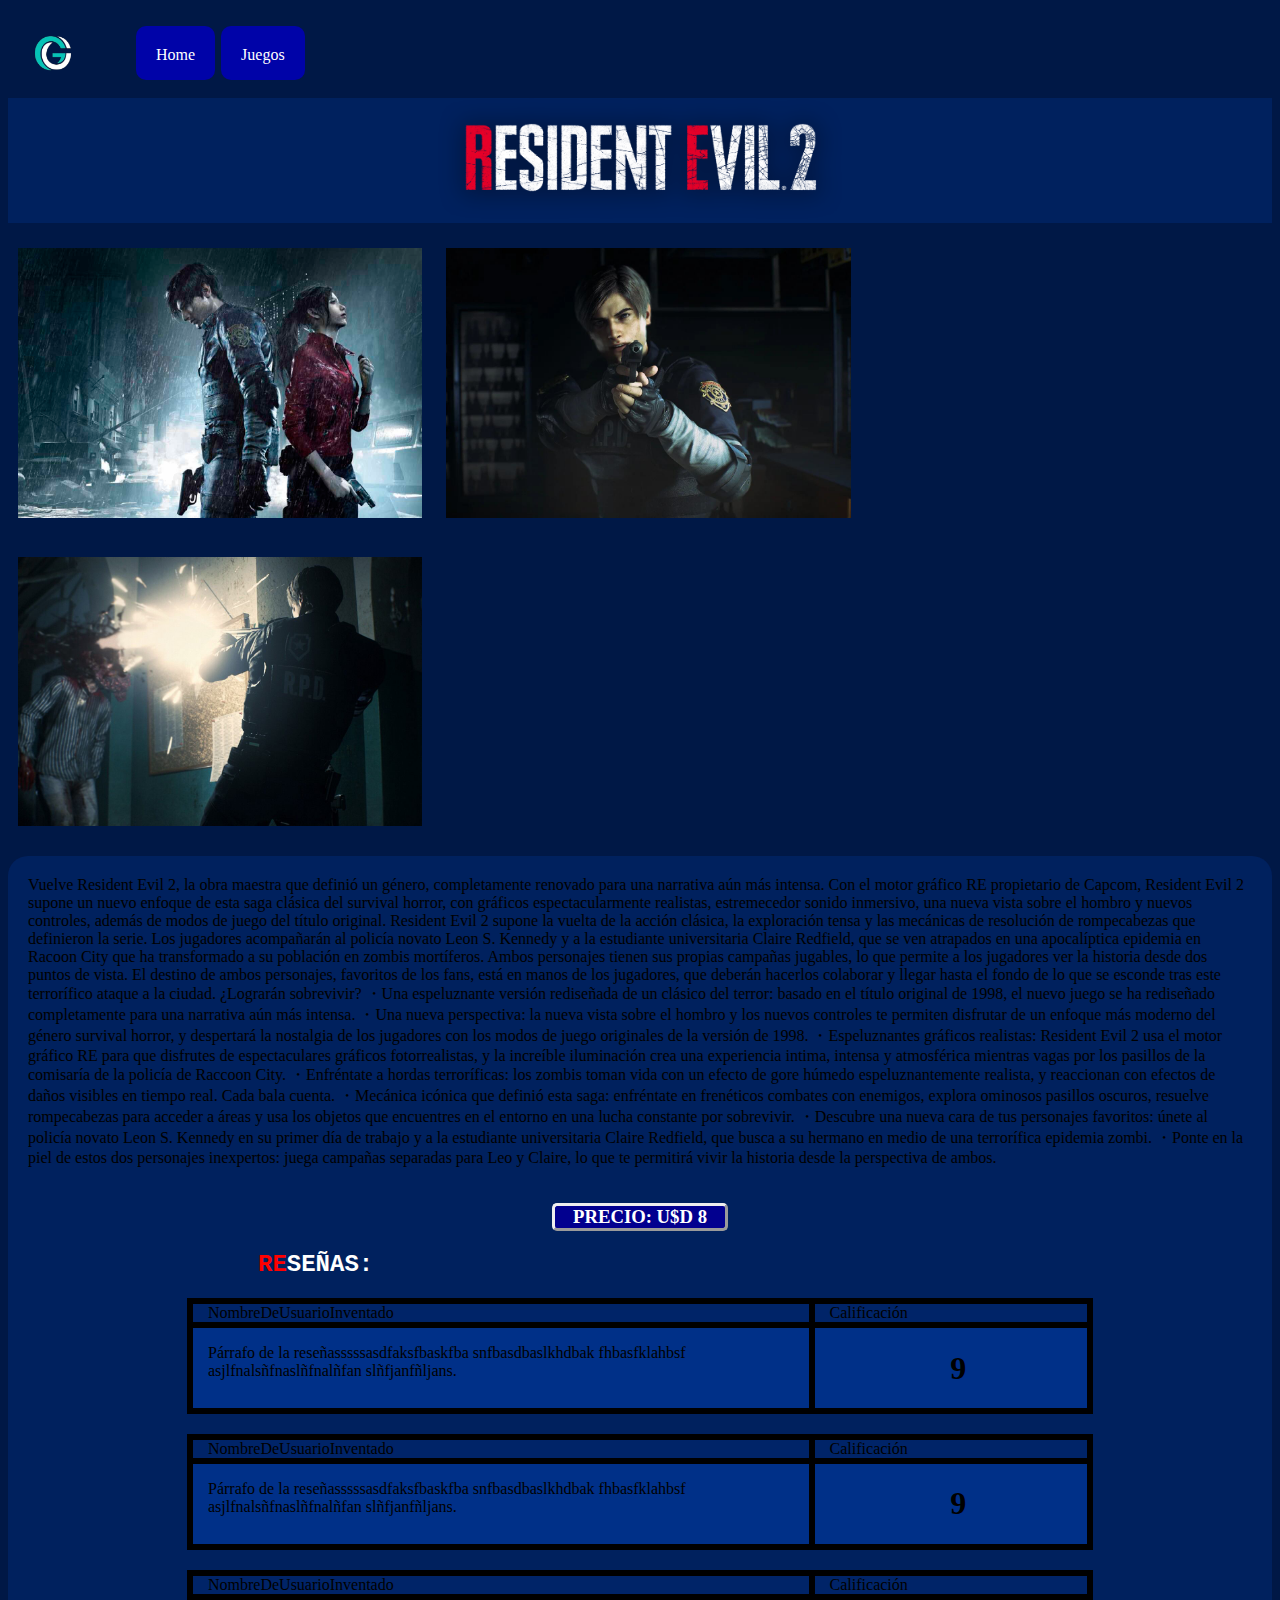
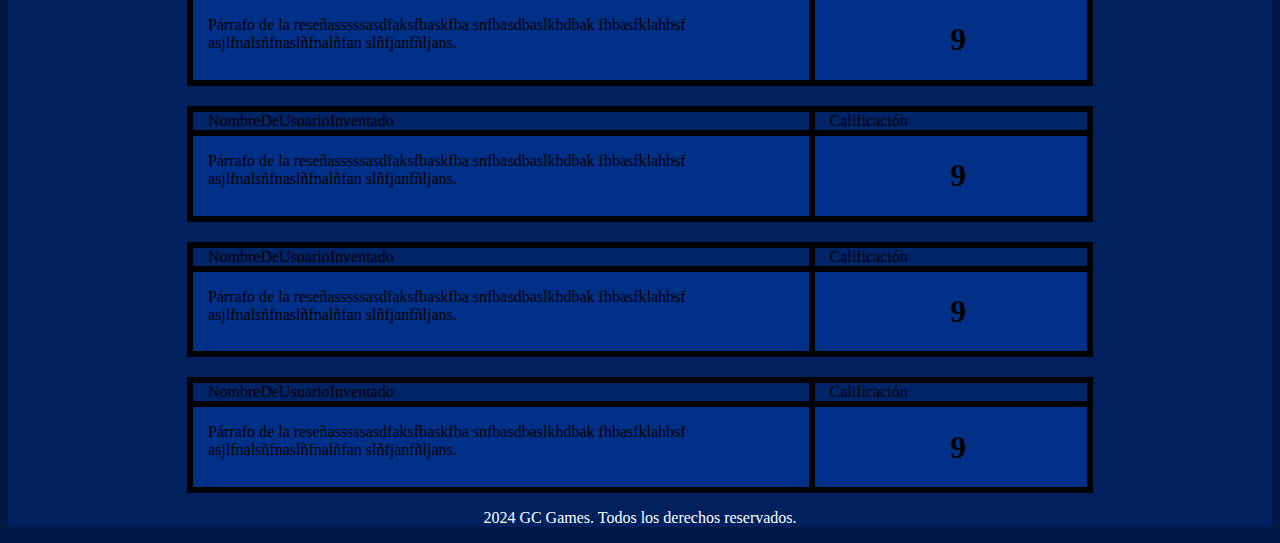
<file: TP1/RE2.html>
<!DOCTYPE html>
<html lang="es">
    <head>
        <title>Resident Evil 2</title>
        <link rel="stylesheet" href="css/RE2.css">
    </head>

    <body>
        <header>
            <nav>
                <img src="files/GC.png" alt="GCLogo">

                <a href="index.html">Home</a>
                <a href="games.html">Juegos</a>
                <!-- <a href="frequentquestions.html">Preguntas Frecuentes</a> -->
            </nav>
        </header>

        <main>
            <article class="starter">
                <div class="logo">
                    <img src="files/re2/REv2.png" alt="rdrrr">
                </div>
                <div class="styleback">
                    <section>
                        <img src="files/re2/residentevil2_fichavj.jpg" alt="RDR">
                        <img src="files/re2/E65P5LWWZBD2HLXIVMGY6YIOUM.jpg" alt="ew">
                        <img src="files/re2/ZLW3J5XQYNCMRNQOGJC56A6RAM.jpg" alt="aa">
                    </section>
                    <aside>
                    <p>
                        Vuelve Resident Evil 2, la obra maestra que definió un género, completamente renovado para una narrativa aún más intensa. Con el motor gráfico RE propietario de Capcom, Resident Evil 2 supone un nuevo enfoque de esta saga clásica del survival horror, con gráficos espectacularmente realistas, estremecedor sonido inmersivo, una nueva vista sobre el hombro y nuevos controles, además de modos de juego del título original.

Resident Evil 2 supone la vuelta de la acción clásica, la exploración tensa y las mecánicas de resolución de rompecabezas que definieron la serie. Los jugadores acompañarán al policía novato Leon S. Kennedy y a la estudiante universitaria Claire Redfield, que se ven atrapados en una apocalíptica epidemia en Racoon City que ha transformado a su población en zombis mortíferos. Ambos personajes tienen sus propias campañas jugables, lo que permite a los jugadores ver la historia desde dos puntos de vista. El destino de ambos personajes, favoritos de los fans, está en manos de los jugadores, que deberán hacerlos colaborar y llegar hasta el fondo de lo que se esconde tras este terrorífico ataque a la ciudad. ¿Lograrán sobrevivir?

・Una espeluznante versión rediseñada de un clásico del terror: basado en el título original de 1998, el nuevo juego se ha rediseñado completamente para una narrativa aún más intensa.

・Una nueva perspectiva: la nueva vista sobre el hombro y los nuevos controles te permiten disfrutar de un enfoque más moderno del género survival horror, y despertará la nostalgia de los jugadores con los modos de juego originales de la versión de 1998.

・Espeluznantes gráficos realistas: Resident Evil 2 usa el motor gráfico RE para que disfrutes de espectaculares gráficos fotorrealistas, y la increíble iluminación crea una experiencia intima, intensa y atmosférica mientras vagas por los pasillos de la comisaría de la policía de Raccoon City.

・Enfréntate a hordas terroríficas: los zombis toman vida con un efecto de gore húmedo espeluznantemente realista, y reaccionan con efectos de daños visibles en tiempo real. Cada bala cuenta.

・Mecánica icónica que definió esta saga: enfréntate en frenéticos combates con enemigos, explora ominosos pasillos oscuros, resuelve rompecabezas para acceder a áreas y usa los objetos que encuentres en el entorno en una lucha constante por sobrevivir.

・Descubre una nueva cara de tus personajes favoritos: únete al policía novato Leon S. Kennedy en su primer día de trabajo y a la estudiante universitaria Claire Redfield, que busca a su hermano en medio de una terrorífica epidemia zombi.

・Ponte en la piel de estos dos personajes inexpertos: juega campañas separadas para Leo y Claire, lo que te permitirá vivir la historia desde la perspectiva de ambos.
</p>
                    <h3>PRECIO: U$D 8</h3>
                    </aside>
            </div>

            </article>
            <article id="RR">
                <h2><span class="RERED">RE</span>SEÑAS:</h2>
                <section class="Reseña">
                    <div class="NegroPadre blablabla">
                        <div class="username">
                            <span>NombreDeUsuarioInventado</span>
                        </div>
                        <div class="rating">
                            <span>Calificación</span>
                        </div>
                    </div>
                    <div class="NegroHijo">
                        <div class="review-text">
                            <p>Párrafo de la reseñasssssasdfaksfbaskfba snfbasdbaslkhdbak fhbasfklahbsf
                                asjlfnalsñfnaslñfnalñfan slñfjanfñljans.</p>
                        </div>
                        <div class="review-note">
                            <p><h1>9</h1></p>
                        </div>
                    </div>
                </section>
                <section class="Reseña">
                    <div class="NegroPadre blablabla">
                        <div class="username">
                            <span>NombreDeUsuarioInventado</span>
                        </div>
                        <div class="rating">
                            <span>Calificación</span>
                        </div>
                    </div>
                    <div class="NegroHijo">
                        <div class="review-text">
                            <p>Párrafo de la reseñasssssasdfaksfbaskfba snfbasdbaslkhdbak fhbasfklahbsf
                                asjlfnalsñfnaslñfnalñfan slñfjanfñljans.</p>
                        </div>
                        <div class="review-note">
                            <p><h1>9</h1></p>
                        </div>
                    </div>
                </section>
                <section class="Reseña">
                    <div class="NegroPadre blablabla">
                        <div class="username">
                            <span>NombreDeUsuarioInventado</span>
                        </div>
                        <div class="rating">
                            <span>Calificación</span>
                        </div>
                    </div>
                    <div class="NegroHijo">
                        <div class="review-text">
                            <p>Párrafo de la reseñasssssasdfaksfbaskfba snfbasdbaslkhdbak fhbasfklahbsf
                                asjlfnalsñfnaslñfnalñfan slñfjanfñljans.</p>
                        </div>
                        <div class="review-note">
                            <p><h1>9</h1></p>
                        </div>
                    </div>
                </section>
                <section class="Reseña">
                    <div class="NegroPadre blablabla">
                        <div class="username">
                            <span>NombreDeUsuarioInventado</span>
                        </div>
                        <div class="rating">
                            <span>Calificación</span>
                        </div>
                    </div>
                    <div class="NegroHijo">
                        <div class="review-text">
                            <p>Párrafo de la reseñasssssasdfaksfbaskfba snfbasdbaslkhdbak fhbasfklahbsf
                                asjlfnalsñfnaslñfnalñfan slñfjanfñljans.</p>
                        </div>
                        <div class="review-note">
                            <p><h1>9</h1></p>
                        </div>
                    </div>
                </section>
                <section class="Reseña">
                    <div class="NegroPadre blablabla">
                        <div class="username">
                            <span>NombreDeUsuarioInventado</span>
                        </div>
                        <div class="rating">
                            <span>Calificación</span>
                        </div>
                    </div>
                    <div class="NegroHijo">
                        <div class="review-text">
                            <p>Párrafo de la reseñasssssasdfaksfbaskfba snfbasdbaslkhdbak fhbasfklahbsf
                                asjlfnalsñfnaslñfnalñfan slñfjanfñljans.</p>
                        </div>
                        <div class="review-note">
                            <p><h1>9</h1></p>
                        </div>
                    </div>
                </section>
                <section class="Reseña">
                    <div class="NegroPadre blablabla">
                        <div class="username">
                            <span>NombreDeUsuarioInventado</span>
                        </div>
                        <div class="rating">
                            <span>Calificación</span>
                        </div>
                    </div>
                    <div class="NegroHijo">
                        <div class="review-text">
                            <p>Párrafo de la reseñasssssasdfaksfbaskfba snfbasdbaslkhdbak fhbasfklahbsf
                                asjlfnalsñfnaslñfnalñfan slñfjanfñljans.</p>
                        </div>
                        <div class="review-note">
                            <p><h1>9</h1></p>
                        </div>
                    </div>
                </section>
            </article>
            
        </main>
        <footer>
            <p>2024 GC Games. Todos los derechos reservados.</p>
        </footer>
    </body>
</html>
</file>
<file: TP1/css/index.css>
html{
    background-color: rgb(0, 0, 0);
}
body{
    background-color: rgb(117, 0, 117);
}
body header nav {
    padding: 15px;
    background-color: rgb(0, 0, 0);
    box-sizing: border-box;
    display:inline-flex;
    width: 100%;
}

body header nav img{
    width: 50px;
    height: 50px;
    padding: 5px;
    margin-right: 50px;
}

body header nav a {
    text-decoration: none;
    color: white;
    background-color: rgb(68, 68, 68);
    padding:20px 20px;
    margin: 3px;
    border-radius: 10px;
    font-family: 'Franklin Gothic Medium';
    padding-bottom: 0;
    display:block;
}

article a{
    color: blue;
}

body main section h1{
    font-family: 'Segoe UI';
    color: white;
    padding-left: 30px;
}

section article {
    display:flex;
    align-items: center;
    text-align: center;
    margin-bottom: 10px;
    background-color: rgb(81, 81, 151);
    font-family: 'Lucida Sans';
    margin: 10px;
}

section article img{
    width: 500px;
}

footer {
    color: white;
    text-align: center;
}

#GamesView .Games{
    display: inline-block;
    width: 40%;
    background-color: rgb(103, 17, 153);
    padding: 2px;
    border-style:outset;
    border-width: 13px;
    border-color: blueviolet;
}

#GamesView {
    text-align: center;
}

.Games h1{
    font-family: 'Courier New', Courier, monospace;
    font-size: 30px;
}

#GamesView .Games img{
    width: 100%;
    align-items: center;
}

#GamesView .Games a{
    margin: 45%;
    border: solid;
    border-color: black ;
    background-color: black;
    font-family: Helvetica;
    color: blueviolet;
    text-decoration: none;
    border-radius: 5px;
}

.Prox {
    background-color: rgba(187, 0, 187, 0.562);
}
</file>
<file: TP1/css/AC2.css>
html {
    background-color: rgb(196, 196, 196);
}
body{
    background-color: rgb(131, 131, 131);
}
body header nav {
    padding: 15px;
    background-color: rgb(196, 196, 196);
    box-sizing: border-box;
    display:inline-flex;
    width: 100%;
}

body header nav img{
    width: 50px;
    height: 50px;
    padding: 5px;
    margin-right: 50px;
}

body header nav a {
    text-decoration: none;
    color: rgb(0, 0, 0);
    background-color: rgb(255, 255, 255);
    padding:20px 20px;
    margin: 3px;
    border-radius: 10px;
    font-family: 'Franklin Gothic Medium';
    padding-bottom: 0;
    display:block;
}

.styleback{
    background-color: rgb(196, 196, 196);
}

.starter {
    background-color: rgb(131, 131, 131);
}

.logo {
    text-align: center;
}

.logo img{
    width: 32%;
}

div section img{
    width: 32%;
    display: inline-flex;
    padding: 10px;
    padding-top: 25px;
}

aside {
    background-color: rgb(131, 131, 131);
    border-top-left-radius: 20px;
    border-top-right-radius: 20px;
}

aside p {
    padding: 20px;
}

.styleback h3 {
    width: 170px;
    background-color: rgb(209, 209, 209);
    color: rgb(0, 0, 0);
    border-radius: 5px;
    text-align: center;
    margin: auto;
    border: outset;
}


#RR {
    border: initial;
}

#RR h2 {
    padding-left: 250px;
    font-family: 'Courier New', Courier, monospace;
}

.Reseña {
    width: 900px;
    border: solid;
    display: block;
    margin: auto;
    margin-top: 20px;
}

.NegroPadre {
    width: 100%;
    height: 50%;
    display: flex;    
    background-color: rgb(172, 170, 170);
}

.username {
    border: solid;
    width: 70%;
    padding-left: 15px;
}

.rating {
    width: 30%;
    border: solid;
    padding-left: 15px;
}

.NegroHijo {
    width: 100%;
    display: flex;
    background-color: rgb(206, 206, 206);
}

.review-text {
    width: 70%;
    border: solid;
    padding-left: 15px;
}

.review-note {
    width: 30%;
    border: solid;
    text-align: center;
    padding-left: 15px;
}

footer {
    color: white;
    text-align: center;
}
</file>
<file: TP1/css/hunt.css>
html {
    background-color: rgb(255, 230, 0);
}
body{
    background-color: rgb(173, 156, 0);
}
body header nav {
    padding: 15px;
    background-color: rgb(255, 230, 0);
    box-sizing: border-box;
    display:inline-flex;
    width: 100%;
}

body header nav img{
    width: 50px;
    height: 50px;
    padding: 5px;
    margin-right: 50px;
}

body header nav a {
    text-decoration: none;
    color: rgb(0, 0, 0);
    background-color: rgb(255, 242, 129);
    padding:20px 20px;
    margin: 3px;
    border-radius: 10px;
    font-family: 'Franklin Gothic Medium';
    padding-bottom: 0;
    display:block;
}

.styleback{
    background-color: rgb(255, 230, 0);
}

.starter {
    background-color: rgb(173, 156, 0);
}

.logo {
    text-align: center;
}

.logo img{
    width: 32%;
}

div section img{
    width: 32%;
    display: inline-flex;
    padding: 10px;
    padding-top: 25px;
}

aside {
    background-color: rgb(173, 156, 0);
    border-top-left-radius: 20px;
    border-top-right-radius: 20px;
}

aside p {
    padding: 20px;
}

.styleback h3 {
    width: 170px;
    background-color: rgb(0, 0, 0);
    color: rgb(255, 238, 0);
    border-radius: 5px;
    text-align: center;
    margin: auto;
    border: outset;
}


#RR {
    border: initial;
}

#RR h2  {
    padding-left: 250px;
    font-family: 'Courier New', Courier, monospace;
}

.Reseña {
    width: 900px;
    border: solid;
    display: block;
    margin: auto;
    margin-top: 20px;
}

.NegroPadre {
    width: 100%;
    height: 50%;
    display: flex;    
    background-color: rgb(255, 238, 0);
}

.username {
    border: solid;
    width: 70%;
    padding-left: 15px;
}

.rating {
    width: 30%;
    border: solid;
    padding-left: 15px;
}

.NegroHijo {
    width: 100%;
    display: flex;
    background-color: rgb(199, 186, 0)
}

.review-text {
    width: 70%;
    border: solid;
    padding-left: 15px;
}

.review-note {
    width: 30%;
    border: solid;
    text-align: center;
    padding-left: 15px;
}

footer {
    color: white;
    text-align: center;
}
</file>
<file: TP1/css/RDR2.css>
html {
    background-color: rgb(236, 0, 0);
}
body{
    background-color: rgb(197, 14, 14);
}
body header nav {
    padding: 15px;
    background-color: rgb(236, 0, 0);
    box-sizing: border-box;
    display:inline-flex;
    width: 100%;
}

body header nav img{
    width: 50px;
    height: 50px;
    padding: 5px;
    margin-right: 50px;
}

body header nav a {
    text-decoration: none;
    color: rgb(0, 0, 0);
    background-color: rgb(255, 90, 90);
    padding:20px 20px;
    margin: 3px;
    border-radius: 10px;
    font-family: 'Franklin Gothic Medium';
    padding-bottom: 0;
    display:block;
}

.styleback{
    background-color: rgb(236, 0, 0);
}

.starter {
    background-color: rgb(197, 14, 14);
}

.logo {
    text-align: center;
}

.logo img{
    width: 32%;
}

div section img{
    width: 32%;
    display: inline-flex;
    padding: 10px;
    padding-top: 25px;
}

aside {
    background-color: rgb(197, 14, 14);
    border-top-left-radius: 20px;
    border-top-right-radius: 20px;
}

aside p {
    padding: 20px;
}

.styleback h3 {
    width: 170px;
    background-color: rgb(255, 90, 90);
    color: rgb(0, 0, 0);
    border-radius: 5px;
    text-align: center;
    margin: auto;
    border: outset;
}


#RR {
    border: initial;
}

#RR h2 {
    padding-left: 250px;
    font-family: 'Courier New', Courier, monospace;
}

.Reseña {
    width: 900px;
    border: solid;
    display: block;
    margin: auto;
    margin-top: 20px;
}

.NegroPadre {
    width: 100%;
    height: 50%;
    display: flex;    
    background-color: rgb(255, 90, 90);
}

.username {
    border: solid;
    width: 70%;
    padding-left: 15px;
}

.rating {
    width: 30%;
    border: solid;
    padding-left: 15px;
}

.NegroHijo {
    width: 100%;
    display: flex;
    background-color: rgb(255, 90, 90);
}

.review-text {
    width: 70%;
    border: solid;
    padding-left: 15px;
}

.review-note {
    width: 30%;
    border: solid;
    text-align: center;
    padding-left: 15px;
}

footer {
    color: white;
    text-align: center;
}
</file>
<file: TP1/css/RE2.css>
html {
    background-color: rgb(0, 24, 70);
}
body{
    background-color: rgb(0, 33, 94);
}
body header nav {
    padding: 15px;
    background-color: rgb(0, 24, 70);
    box-sizing: border-box;
    display:inline-flex;
    width: 100%;
}

body header nav img{
    width: 50px;
    height: 50px;
    padding: 5px;
    margin-right: 50px;
}

body header nav a {
    text-decoration: none;
    color: rgb(255, 255, 255);
    background-color: rgb(0, 3, 168);
    padding:20px 20px;
    margin: 3px;
    border-radius: 10px;
    font-family: 'Franklin Gothic Medium';
    padding-bottom: 0;
    display:block;
}

.styleback{
    background-color: rgb(0, 24, 70);
}

.starter {
    background-color:rgb(0, 33, 94);;
}

.logo {
    text-align: center;
}

.logo img{
    width: 32%;
}

div section img{
    width: 32%;
    display: inline-flex;
    padding: 10px;
    padding-top: 25px;
}

aside {
    background-color: rgb(0, 33, 94);
    border-top-left-radius: 20px;
    border-top-right-radius: 20px;
}

aside p {
    padding: 20px;
}

.styleback h3 {
    width: 170px;
    background-color: rgb(2, 0, 143);
    color: rgb(255, 255, 255);
    border-radius: 5px;
    text-align: center;
    margin: auto;
    border: outset;
}


#RR {
    border: initial;
}

#RR h2 {
    padding-left: 250px;
    font-family: 'Courier New', Courier, monospace;
    color: white;
}

.Reseña {
    width: 900px;
    border: solid;
    display: block;
    margin: auto;
    margin-top: 20px;
}

.NegroPadre {
    width: 100%;
    height: 50%;
    display: flex;    
    background-color: rgb(0, 36, 104);
}

.username {
    border: solid;
    width: 70%;
    padding-left: 15px;
}

.rating {
    width: 30%;
    border: solid;
    padding-left: 15px;
}

.NegroHijo {
    width: 100%;
    display: flex;
    background-color: rgb(0, 48, 136);
}

.review-text {
    width: 70%;
    border: solid;
    padding-left: 15px;
}

.review-note {
    width: 30%;
    border: solid;
    text-align: center;
    padding-left: 15px;
}

footer {
    color: white;
    text-align: center;
}

.RERED {
    color: red;
}
</file>
